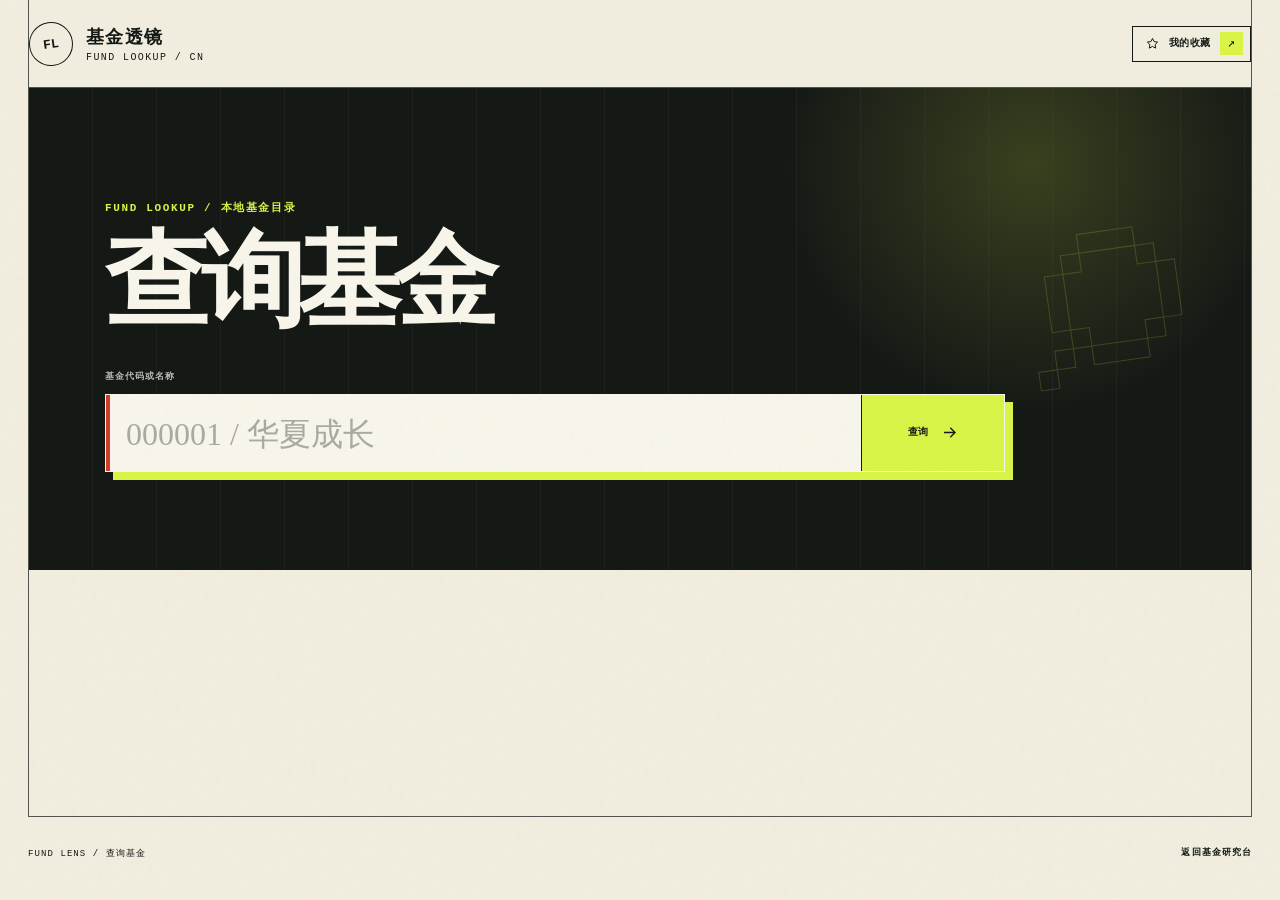
<file: static/search.html>
<!doctype html>
<html lang="zh-CN">
  <head>
    <meta charset="utf-8" />
    <meta
      name="viewport"
      content="width=device-width, initial-scale=1, viewport-fit=cover"
    />
    <meta name="description" content="通过基金代码、名称或拼音查询基金。" />
    <meta name="theme-color" content="#151916" />
    <meta name="application-name" content="基金透镜" />
    <meta name="mobile-web-app-capable" content="yes" />
    <meta name="apple-mobile-web-app-capable" content="yes" />
    <meta name="apple-mobile-web-app-title" content="查询基金" />
    <meta name="apple-mobile-web-app-status-bar-style" content="black" />
    <title>查询基金｜基金透镜</title>
    <link rel="manifest" href="/static/search.webmanifest?v=20260803.1" />
    <link rel="icon" type="image/svg+xml" href="/static/icons/favicon.svg?v=1" />
    <link rel="icon" type="image/png" sizes="32x32" href="/static/icons/favicon-32.png?v=1" />
    <link rel="apple-touch-icon" sizes="180x180" href="/static/icons/apple-touch-icon.png?v=1" />
    <link rel="stylesheet" href="/static/styles.css?v=20260803.22" />
    <link rel="stylesheet" href="/static/search-page.css?v=20260803.2" />
  </head>
  <body class="search-page-body">
    <div class="paper-noise" aria-hidden="true"></div>

    <header class="site-header search-page-header">
      <a class="brand" href="/" aria-label="返回基金透镜研究台">
        <span class="brand-mark">FL</span>
        <span>
          <strong>基金透镜</strong>
          <small>FUND LOOKUP / CN</small>
        </span>
      </a>
      <nav class="header-actions" aria-label="查询页面导航">
        <a class="header-tool-trigger search-page-nav" href="/watchlist">
          <svg viewBox="0 0 24 24" aria-hidden="true">
            <path d="M12 3.8l2.53 5.13 5.67.82-4.1 4 1 5.65L12 16.73 6.9 19.4l.98-5.65-4.1-4 5.68-.82L12 3.8z" />
          </svg>
          <span>我的收藏</span>
          <b aria-hidden="true">↗</b>
        </a>
      </nav>
    </header>

    <main class="search-page-main">
      <section class="search-page-hero" aria-labelledby="search-page-title">
        <p class="eyebrow">FUND LOOKUP / 本地基金目录</p>
        <h1 id="search-page-title">查询基金</h1>
        <form id="search-page-form" class="search-page-form" novalidate>
          <label for="search-page-input">基金代码或名称</label>
          <div class="search-page-input-row">
            <input
              id="search-page-input"
              name="query"
              type="search"
              autocomplete="off"
              maxlength="80"
              placeholder="000001 / 华夏成长"
              aria-autocomplete="list"
              aria-controls="search-page-result-list"
              aria-expanded="false"
            />
            <button type="submit">
              <span>查询</span>
              <svg viewBox="0 0 24 24" aria-hidden="true">
                <path d="M5 12h13M13 6l6 6-6 6" />
              </svg>
            </button>
          </div>
          <p id="search-page-feedback" aria-live="polite"></p>
        </form>
      </section>

      <section id="search-page-results" class="search-page-results" hidden>
        <header>
          <strong>MATCHED FUNDS</strong>
          <span id="search-page-count"></span>
        </header>
        <div
          id="search-page-result-list"
          role="listbox"
          aria-label="基金搜索结果"
        ></div>
      </section>

      <section id="search-page-history" class="search-page-history" hidden>
        <header>
          <div>
            <strong>查询历史</strong>
            <span id="search-page-history-count"></span>
          </div>
          <button id="search-page-history-clear" type="button">清空</button>
        </header>
        <div id="search-page-history-list" class="search-page-history-list"></div>
      </section>
    </main>

    <footer class="site-footer search-page-footer">
      <span>FUND LENS / 查询基金</span>
      <a href="/">返回基金研究台</a>
    </footer>

    <script src="/static/search-page.js?v=20260804.1" defer></script>
  </body>
</html>
</file>
<file: static/styles.css>
:root {
  --paper: #f1eddf;
  --paper-light: #f8f5ea;
  --ink: #151916;
  --muted: #6f746a;
  --line: rgba(21, 25, 22, 0.2);
  --line-strong: rgba(21, 25, 22, 0.72);
  --red: #d33b28;
  --green: #14745a;
  --acid: #d9f447;
  --shadow: 0 24px 60px rgba(35, 38, 28, 0.11);
  --display: "Songti SC", "STSong", "Noto Serif CJK SC", serif;
  --body: "Avenir Next", "PingFang SC", "Microsoft YaHei", sans-serif;
  --mono: "SFMono-Regular", "Roboto Mono", "Courier New", monospace;
}

* {
  box-sizing: border-box;
}

html {
  scroll-behavior: smooth;
}

body {
  margin: 0;
  min-width: 320px;
  color: var(--ink);
  background: var(--paper);
  font-family: var(--body);
  -webkit-font-smoothing: antialiased;
}

button,
input {
  font: inherit;
}

button {
  color: inherit;
}

.paper-noise {
  position: fixed;
  inset: 0;
  z-index: 20;
  pointer-events: none;
  opacity: 0.23;
  background-image: url("data:image/svg+xml,%3Csvg viewBox='0 0 180 180' xmlns='http://www.w3.org/2000/svg'%3E%3Cfilter id='n'%3E%3CfeTurbulence type='fractalNoise' baseFrequency='.9' numOctaves='3' stitchTiles='stitch'/%3E%3C/filter%3E%3Crect width='100%25' height='100%25' filter='url(%23n)' opacity='.12'/%3E%3C/svg%3E");
  mix-blend-mode: multiply;
}

.site-header,
.site-footer,
main {
  width: min(1440px, calc(100% - 56px));
  margin-inline: auto;
}

.site-header {
  position: sticky;
  z-index: 30;
  top: 0;
  min-height: 88px;
  display: flex;
  align-items: center;
  justify-content: space-between;
  border-bottom: 1px solid var(--line-strong);
  background: rgba(241, 237, 223, 0.94);
  backdrop-filter: blur(10px);
}

.brand {
  display: inline-flex;
  align-items: center;
  gap: 13px;
  color: inherit;
  text-decoration: none;
}

.brand-mark {
  width: 44px;
  height: 44px;
  display: grid;
  place-items: center;
  border: 1.5px solid var(--ink);
  border-radius: 50%;
  font-family: var(--mono);
  font-size: 13px;
  font-weight: 700;
  transform: rotate(-8deg);
}

.brand strong,
.brand small {
  display: block;
}

.brand strong {
  font-family: var(--display);
  font-size: 18px;
  letter-spacing: 0.08em;
}

.brand small,
.live-stamp {
  margin-top: 3px;
  font-family: var(--mono);
  font-size: 10px;
  letter-spacing: 0.14em;
}

.header-actions {
  display: flex;
  align-items: center;
  gap: 6px;
}

.live-stamp {
  display: flex;
  align-items: center;
  gap: 9px;
  margin-right: 12px;
}

.header-tool-trigger {
  display: inline-flex;
  align-items: center;
  gap: 9px;
  min-height: 36px;
  padding: 0 7px 0 12px;
  border: 1px solid var(--ink);
  background: transparent;
  cursor: pointer;
  font: 700 10px/1 var(--mono);
  letter-spacing: 0.06em;
  transition:
    background 160ms ease,
    color 160ms ease,
    transform 160ms ease;
}

.header-tool-trigger svg {
  width: 15px;
  fill: none;
  stroke: currentColor;
  stroke-width: 1.6;
}

.header-tool-trigger strong {
  display: grid;
  min-width: 23px;
  height: 23px;
  padding-inline: 4px;
  place-items: center;
  background: var(--acid);
  color: var(--ink);
  font-size: 9px;
}

.header-tool-trigger:hover,
.header-tool-trigger:focus-visible {
  background: var(--ink);
  color: var(--paper-light);
  outline: none;
  transform: translateY(-1px);
}

.landing-state {
  min-height: min(650px, calc(100dvh - 162px));
  display: grid;
  grid-template-columns: minmax(0, 1.45fr) minmax(360px, 0.55fr);
  align-items: stretch;
  border-bottom: 1px solid var(--line-strong);
  background:
    linear-gradient(125deg, rgba(217, 244, 71, 0.19), transparent 36%),
    repeating-linear-gradient(
      90deg,
      transparent 0 71px,
      rgba(21, 25, 22, 0.035) 71px 72px
    );
}

.landing-state > div {
  display: flex;
  flex-direction: column;
  justify-content: center;
  padding: 72px 5.5vw 82px;
  border-right: 1px solid var(--line-strong);
}

.landing-state h1 {
  max-width: 900px;
  margin: 0;
  font-family: var(--display);
  font-size: clamp(54px, 7vw, 104px);
  font-weight: 600;
  letter-spacing: -0.07em;
  line-height: 0.98;
}

.landing-state > div > p:last-child {
  max-width: 680px;
  margin: 30px 0 0;
  color: var(--muted);
  font-size: 14px;
  line-height: 1.9;
}

.landing-state ol {
  display: grid;
  grid-template-rows: repeat(3, 1fr);
  margin: 0;
  padding: 0;
  list-style: none;
}

.landing-state li {
  display: grid;
  grid-template-columns: 38px 1fr;
  align-content: center;
  gap: 5px 15px;
  padding: 28px 32px;
  border-bottom: 1px solid var(--line-strong);
}

.landing-state li:last-child {
  border-bottom: 0;
}

.landing-state li span {
  grid-row: 1 / 3;
  padding-top: 5px;
  color: var(--red);
  font: 700 9px/1 var(--mono);
}

.landing-state li strong {
  font-family: var(--display);
  font-size: clamp(22px, 2.4vw, 32px);
  font-weight: 600;
}

.landing-state li small {
  color: var(--muted);
  font: 9px/1.5 var(--mono);
  letter-spacing: 0.06em;
}

.pulse-dot {
  width: 8px;
  height: 8px;
  border-radius: 50%;
  background: var(--green);
  box-shadow: 0 0 0 0 rgba(20, 116, 90, 0.45);
  animation: pulse 2s infinite;
}

.hero {
  position: relative;
  display: grid;
  grid-template-columns: minmax(0, 1fr) minmax(0, 1fr);
  align-items: start;
  gap: 28px;
  padding: 32px 4vw 30px 5.5vw;
  overflow: hidden;
  border-bottom: 1px solid var(--line-strong);
}

.eyebrow,
.section-label {
  margin: 0 0 18px;
  font-family: var(--mono);
  font-size: 11px;
  font-weight: 700;
  letter-spacing: 0.15em;
  text-transform: uppercase;
}

.hero h1 {
  max-width: 760px;
  margin: 0;
  font-family: var(--display);
  font-size: clamp(58px, 7.1vw, 114px);
  font-weight: 600;
  line-height: 0.98;
  letter-spacing: -0.07em;
}

.hero-description {
  max-width: 560px;
  margin: 30px 0 0 7px;
  color: var(--muted);
  font-size: 15px;
  line-height: 1.9;
}

.search-panel {
  position: relative;
  z-index: 2;
  padding: 26px 28px;
  background: var(--ink);
  color: var(--paper-light);
  box-shadow: var(--shadow);
}

.search-history {
  position: relative;
  z-index: 2;
  align-self: stretch;
  padding: 22px 24px;
  border: 1px solid var(--line-strong);
  background: var(--paper-light, #fff);
  display: flex;
  flex-direction: column;
  gap: 14px;
}

.search-history-head {
  display: flex;
  align-items: center;
  justify-content: space-between;
}

.search-history-head span {
  font-family: var(--mono);
  font-size: 11px;
  font-weight: 700;
  letter-spacing: 0.15em;
  text-transform: uppercase;
}

.search-history-head button {
  padding: 3px 8px;
  color: var(--muted);
  background: transparent;
  border: 1px solid var(--line);
  cursor: pointer;
  font-family: var(--mono);
  font-size: 11px;
  transition: 160ms ease;
}

.search-history-head button:hover {
  color: var(--ink);
  border-color: var(--line-strong);
}

.search-history-list {
  display: flex;
  flex-direction: column;
  gap: 6px;
  max-height: 220px;
  overflow-y: auto;
}

.search-history-item {
  display: flex;
  align-items: center;
  gap: 12px;
  width: 100%;
  padding: 9px 12px;
  text-align: left;
  background: transparent;
  border: 1px solid var(--line);
  cursor: pointer;
  transition: 160ms ease;
}

.search-history-item:hover {
  background: var(--ink);
  color: var(--paper-light);
  border-color: var(--ink);
}

.search-history-item .history-code {
  font-family: var(--mono);
  font-size: 13px;
  font-weight: 700;
  letter-spacing: 0.06em;
}

.search-history-item .history-name {
  flex: 1;
  min-width: 0;
  overflow: hidden;
  text-overflow: ellipsis;
  white-space: nowrap;
  font-size: 13px;
  color: inherit;
}

.search-history-item:hover .history-name {
  color: var(--paper-light);
}

.search-panel label {
  display: block;
  margin-bottom: 14px;
  font-family: var(--mono);
  font-size: 11px;
  letter-spacing: 0.14em;
}

.input-row {
  display: grid;
  grid-template-columns: 1fr auto;
  gap: 8px;
}

.input-row input {
  width: 100%;
  min-width: 0;
  padding: 18px 18px 16px;
  color: var(--ink);
  background: var(--paper-light);
  border: 2px solid transparent;
  border-radius: 0;
  outline: none;
  font-family: var(--mono);
  font-size: 22px;
  letter-spacing: 0.12em;
  transition: border-color 160ms ease;
}

.input-row input:focus {
  border-color: var(--acid);
}

.input-row button {
  display: inline-flex;
  align-items: center;
  gap: 14px;
  padding: 0 20px;
  background: var(--acid);
  border: 0;
  cursor: pointer;
  font-weight: 700;
  transition:
    background 160ms ease,
    transform 160ms ease;
}

.input-row button:hover {
  background: #e7fb78;
  transform: translateX(3px);
}

.input-row svg,
.refresh-button svg {
  width: 21px;
  fill: none;
  stroke: currentColor;
  stroke-width: 1.8;
}

.input-help {
  min-height: 20px;
  margin: 10px 0 0;
  color: #aaa99f;
  font-size: 12px;
}

.input-help.invalid {
  color: #ff8c7d;
}

.search-history-empty {
  display: flex;
  flex-direction: column;
  gap: 12px;
}

.search-history-empty .eyebrow {
  margin: 0;
  color: var(--muted);
}

.search-history-empty-lead {
  margin: 0;
  font-size: 13px;
  line-height: 1.7;
  color: var(--ink);
}

.search-history-empty ul {
  margin: 0;
  padding: 0;
  list-style: none;
  display: flex;
  flex-direction: column;
  gap: 8px;
}

.search-history-empty li {
  position: relative;
  padding-left: 16px;
  font-size: 12.5px;
  line-height: 1.6;
  color: var(--muted);
}

.search-history-empty li::before {
  content: "";
  position: absolute;
  left: 0;
  top: 8px;
  width: 6px;
  height: 6px;
  background: var(--acid, #151916);
  border: 1px solid var(--line-strong);
}

.search-history-empty li strong {
  color: var(--ink);
}

.search-history-empty-tip {
  margin: 0;
  padding-top: 12px;
  border-top: 1px solid var(--line);
  font-size: 11.5px;
  line-height: 1.6;
  color: var(--muted);
}

.loading-state,
.error-state {
  min-height: 360px;
  display: flex;
  align-items: center;
  justify-content: center;
  gap: 44px;
  border-bottom: 1px solid var(--line-strong);
}

[hidden] {
  display: none !important;
}

.loading-orbit {
  position: relative;
  width: 120px;
  height: 120px;
  display: grid;
  place-items: center;
  border: 1px solid var(--line);
  border-radius: 50%;
}

.loading-orbit span {
  position: absolute;
  inset: -1px;
  border: 2px solid transparent;
  border-top-color: var(--red);
  border-radius: 50%;
  animation: orbit 1.2s linear infinite;
}

.loading-orbit span:nth-child(2) {
  inset: 15px;
  border-top-color: var(--green);
  animation-direction: reverse;
  animation-duration: 0.85s;
}

.loading-orbit strong {
  font-family: var(--display);
  font-size: 19px;
}

.loading-state h2,
.error-state h2 {
  margin: 0 0 10px;
  font-family: var(--display);
  font-size: 36px;
}

.loading-state p:last-child,
.error-state p:last-child {
  color: var(--muted);
}

.error-code {
  width: 72px;
  height: 72px;
  display: grid;
  place-items: center;
  color: var(--paper-light);
  background: var(--red);
  border-radius: 50%;
  font-family: var(--display);
  font-size: 42px;
}

.results {
  padding-top: 80px;
  animation: reveal 550ms ease both;
}

.results:not([hidden]) {
  display: flex;
  flex-direction: column;
}

.fund-header {
  order: 1;
}

.nav-history-section {
  order: 2;
}

.compact-profile {
  order: 3;
}

.holdings-section {
  order: 4;
}

.warnings-panel {
  order: 5;
}

.data-footer {
  order: 6;
}

.fund-header {
  display: flex;
  align-items: flex-end;
  justify-content: space-between;
  gap: 30px;
  padding: 0 1.5vw 36px;
  border-bottom: 1px solid var(--line-strong);
}

.fund-header > div {
  flex: 1;
  min-width: 0;
}

.fund-header > .fund-refresh-control {
  flex: 0 0 auto;
  min-width: 154px;
  text-align: right;
}

.title-line {
  display: flex;
  align-items: center;
  flex-wrap: wrap;
  gap: 20px;
}

.title-line h2 {
  margin: 0;
  font-family: var(--display);
  font-size: clamp(42px, 5vw, 76px);
  line-height: 1.05;
  letter-spacing: -0.055em;
}

.code-badge {
  padding: 8px 11px;
  background: var(--acid);
  font-family: var(--mono);
  font-size: 15px;
  font-weight: 700;
  transform: rotate(-2deg);
  cursor: pointer;
  user-select: none;
  transition: filter 0.15s ease;
}

.code-badge:hover {
  filter: brightness(0.94);
}

.code-badge[data-copied="true"] {
  filter: brightness(1.05);
}

.fund-tags {
  display: flex;
  flex-wrap: wrap;
  gap: 8px;
  margin-top: 20px;
}

.fund-tags span {
  padding: 6px 10px;
  border: 1px solid var(--line);
  font-size: 11px;
}

.fund-benchmark-summary {
  display: grid;
  grid-template-columns: auto minmax(0, 1fr);
  align-items: start;
  gap: 12px;
  max-width: 920px;
  margin-top: 14px;
  padding-left: 10px;
  border-left: 3px solid var(--acid);
}

.fund-benchmark-summary span {
  padding-top: 3px;
  color: var(--muted);
  font-size: 9px;
  white-space: nowrap;
}

.fund-benchmark-summary strong {
  font-family: var(--display);
  font-size: 15px;
  font-weight: 500;
  line-height: 1.45;
  overflow-wrap: anywhere;
  white-space: normal;
}

.refresh-button {
  display: inline-flex;
  align-items: center;
  gap: 9px;
  padding: 10px 13px;
  background: transparent;
  border: 1px solid var(--line-strong);
  cursor: pointer;
}

.xueqiu-link {
  color: inherit;
  font: 700 9px/1 var(--mono);
  text-decoration: none;
}

.refresh-button.xueqiu-link:hover svg,
.refresh-button.xueqiu-link:focus-visible svg,
.stock-refresh-control .xueqiu-link:hover svg,
.stock-refresh-control .xueqiu-link:focus-visible svg {
  transform: translate(2px, -2px);
}

.xueqiu-link:focus-visible {
  outline: 2px solid var(--acid);
  outline-offset: 2px;
}

.refresh-button:disabled {
  cursor: wait;
  opacity: 0.45;
}

.refresh-button:hover svg {
  transform: rotate(80deg);
}

.refresh-button:disabled svg {
  animation: orbit 850ms linear infinite;
}

.refresh-button svg {
  transition: transform 220ms ease;
}

.favorite-button svg {
  fill: transparent;
  transition:
    fill 160ms ease,
    transform 220ms ease;
}

.favorite-button:hover svg {
  transform: scale(1.12) rotate(-6deg);
}

.favorite-button.is-favorite {
  border-color: var(--ink);
  background: var(--acid);
}

.favorite-button.is-favorite svg {
  fill: currentColor;
}

.fund-refresh-control small {
  display: block;
  max-width: 230px;
  margin-top: 8px;
  color: var(--muted);
  font: 400 8px/1.45 var(--mono);
}

.dashboard-grid {
  display: grid;
  grid-template-columns: 1.35fr 0.85fr 0.8fr;
  border-bottom: 1px solid var(--line-strong);
}

.panel {
  min-height: 390px;
  padding: 34px 2.4vw;
  border-right: 1px solid var(--line-strong);
}

.panel:last-child {
  border-right: 0;
}

.panel-heading {
  display: flex;
  justify-content: space-between;
  align-items: flex-start;
  gap: 20px;
  margin-bottom: 34px;
}

.panel-heading > div {
  display: flex;
  align-items: center;
  gap: 13px;
}

.panel-heading h3 {
  margin: 0;
  font-family: var(--display);
  font-size: 26px;
}

.panel-heading small {
  color: var(--muted);
  font-family: var(--mono);
  font-size: 10px;
}

.section-number {
  font-family: var(--mono);
  font-size: 10px;
  padding-bottom: 3px;
  border-bottom: 2px solid var(--red);
}

.stage-performance-panel {
  margin-top: 12px;
}

.stage-performance-mobile-help {
  display: none;
}

.stage-performance-list-heading,
.stage-performance-row,
.periodic-returns-list-heading,
.periodic-return-row {
  display: grid;
  align-items: center;
  gap: 14px;
}

.stage-performance-list-heading,
.stage-performance-row {
  grid-template-columns:
    minmax(82px, 0.9fr)
    repeat(3, minmax(100px, 0.85fr))
    repeat(2, minmax(110px, 0.8fr));
  min-width: 900px;
}

.periodic-returns-list-heading,
.periodic-return-row {
  grid-template-columns: minmax(90px, 1fr) repeat(3, minmax(100px, 0.8fr));
}

.stage-performance-scroll {
  overflow-x: auto;
  scrollbar-color: var(--line-strong) transparent;
  scrollbar-width: thin;
}

.stage-performance-list-heading,
.periodic-returns-list-heading {
  padding: 0 4px 10px;
  color: var(--muted);
  font-family: var(--mono);
  font-size: 10px;
  letter-spacing: 0.1em;
  text-transform: uppercase;
  border-bottom: 1px solid var(--line-strong);
}

.stage-performance-list-heading span:not(:first-child),
.stage-performance-row strong,
.periodic-returns-list-heading span:not(:first-child),
.periodic-return-row strong {
  text-align: right;
}

.stage-metric-heading {
  display: flex;
  align-items: center;
  justify-content: flex-end;
  gap: 6px;
  white-space: nowrap;
}

.stage-metric-heading .metric-help-trigger {
  width: 15px;
  height: 15px;
  font-size: 8px;
  letter-spacing: 0;
}

.stage-performance-list,
.periodic-returns-list {
  border-bottom: 1px solid var(--line);
}

.stage-performance-row,
.periodic-return-row {
  padding: 15px 4px;
  border-bottom: 1px solid var(--line);
  animation: reveal 420ms ease both;
}

.stage-performance-row:last-child,
.periodic-return-row:last-child {
  border-bottom: 0;
}

.stage-performance-row span,
.periodic-return-row span {
  font-family: var(--body);
  font-size: 14px;
}

.stage-performance-row strong,
.periodic-return-row strong {
  font-family: var(--mono);
  font-size: clamp(17px, 1.6vw, 23px);
  font-weight: 500;
  letter-spacing: -0.04em;
}

.stage-performance-row .benchmark-value,
.periodic-return-row .benchmark-value {
  font-size: clamp(14px, 1.25vw, 19px);
}

.stage-performance-row .relative-value,
.periodic-return-row .relative-value {
  font-size: clamp(13px, 1.15vw, 17px);
}

.stage-performance-row .risk-ratio-value {
  display: flex;
  align-items: center;
  justify-content: flex-end;
  gap: 6px;
  color: var(--ink);
  font-size: clamp(14px, 1.25vw, 19px);
  font-variant-numeric: tabular-nums;
  white-space: nowrap;
}

.stage-performance-row .risk-ratio-value.not-applicable {
  color: var(--muted);
}

.stage-performance-row .risk-ratio-value.is-good {
  color: var(--green);
}

.stage-performance-row .risk-ratio-badge {
  padding: 3px 5px 2px;
  border: 1px solid currentColor;
  background: rgba(20, 116, 90, 0.07);
  font: 700 8px/1 var(--mono);
  letter-spacing: 0.04em;
}

.stage-performance-row .risk-ratio-value.is-excellent {
  color: var(--ink);
}

.stage-performance-row .risk-ratio-value.is-excellent .risk-ratio-badge {
  border-color: var(--ink);
  background: var(--acid);
}

.chart-note {
  margin: 17px 0 0;
  color: var(--muted);
  font-size: 10px;
}

.nav-history-section {
  padding: 66px 2.4vw 48px;
  border-bottom: 1px solid var(--line-strong);
}

.nav-history-heading {
  display: flex;
  justify-content: space-between;
  align-items: flex-end;
  gap: 32px;
}

.nav-history-heading h2 {
  margin: 0;
  font-family: var(--display);
  font-size: clamp(38px, 4vw, 62px);
}

.nav-history-heading > div:first-child > p:last-child {
  margin: 10px 0 0;
  color: var(--muted);
  font-size: 12px;
}

.nav-chart-controls {
  display: grid;
  justify-items: end;
  gap: 9px;
}

.metric-switcher {
  display: flex;
  gap: 3px;
  padding: 3px;
  background: rgba(21, 25, 22, 0.07);
}

.metric-switcher button {
  position: relative;
  padding: 9px 12px;
  border: 0;
  background: transparent;
  color: var(--muted);
  font: 600 10px/1 var(--mono);
  cursor: pointer;
}

.metric-switcher button:hover,
.metric-switcher button:focus-visible {
  color: var(--ink);
}

.metric-switcher button.active {
  background: var(--paper-light);
  color: var(--ink);
  box-shadow: inset 0 -2px 0 var(--acid);
}

.range-switcher {
  display: flex;
  border: 1px solid var(--line-strong);
}

.range-switcher button {
  padding: 10px 13px;
  border: 0;
  border-right: 1px solid var(--line);
  background: transparent;
  color: var(--muted);
  font: 600 10px/1 var(--mono);
  cursor: pointer;
  transition:
    background 160ms ease,
    color 160ms ease;
}

.range-switcher button:last-child {
  border-right: 0;
}

.range-switcher button:hover,
.range-switcher button:focus-visible {
  color: var(--ink);
}

.range-switcher button.active {
  background: var(--ink);
  color: var(--paper);
}

.track-benchmark-control {
  display: flex;
  align-items: center;
  justify-content: flex-end;
  gap: 10px;
}

.track-benchmark-control label {
  display: flex;
  align-items: center;
  gap: 8px;
}

.track-benchmark-control label > span {
  color: var(--muted);
  font: 600 9px/1 var(--mono);
  letter-spacing: 0.04em;
}

.track-benchmark-control select {
  min-height: 34px;
  padding: 7px 30px 7px 10px;
  border: 1px solid var(--line-strong);
  border-radius: 0;
  outline: 0;
  background: var(--paper-light);
  color: var(--ink);
  font: 600 9px/1 var(--mono);
  cursor: pointer;
}

.track-benchmark-control select:focus {
  border-color: var(--ink);
  box-shadow: inset 0 -2px 0 var(--acid);
}

.track-benchmark-control select:disabled {
  cursor: wait;
  opacity: 0.62;
}

.track-benchmark-control small {
  max-width: 360px;
  color: var(--muted);
  font: 500 8px/1.45 var(--mono);
  text-align: right;
}

.nav-custom-range {
  position: relative;
  display: grid;
  grid-template-columns: minmax(205px, 1fr) minmax(150px, 0.72fr) auto minmax(150px, 0.72fr) auto;
  align-items: end;
  gap: 14px;
  margin-top: 26px;
  padding: 18px 20px;
  border: 1px solid var(--line-strong);
  background:
    linear-gradient(105deg, rgba(217, 244, 71, 0.14), transparent 34%),
    rgba(248, 245, 234, 0.55);
}

.custom-range-intro strong,
.custom-range-intro small {
  display: block;
}

.custom-range-intro strong {
  margin-top: 5px;
  font-family: var(--display);
  font-size: 20px;
}

.custom-range-intro small {
  margin-top: 7px;
  color: var(--muted);
  font-family: var(--mono);
  font-size: 8px;
}

.nav-custom-range label > span {
  display: block;
  margin-bottom: 7px;
  color: var(--muted);
  font-size: 9px;
}

.nav-custom-range input {
  width: 100%;
  min-height: 41px;
  padding: 8px 10px;
  border: 1px solid var(--line);
  border-radius: 0;
  outline: 0;
  background: rgba(248, 245, 234, 0.86);
  color: var(--ink);
  font: 500 10px/1 var(--mono);
}

.nav-custom-range input:focus {
  border-color: var(--ink);
  box-shadow: inset 0 -2px 0 var(--acid);
}

.nav-custom-range > i {
  align-self: center;
  margin-top: 18px;
  font-family: var(--mono);
  font-style: normal;
}

.nav-custom-range button {
  min-height: 41px;
  padding: 10px 18px;
  border: 1px solid var(--ink);
  background: var(--ink);
  color: var(--paper-light);
  font: 600 9px/1 var(--mono);
  letter-spacing: 0.06em;
  cursor: pointer;
}

.nav-custom-range button:hover,
.nav-custom-range button:focus-visible {
  background: var(--acid);
  color: var(--ink);
}

#custom-range-error {
  position: absolute;
  right: 20px;
  bottom: -24px;
  margin: 0;
  color: var(--red);
  font-size: 9px;
}

.nav-history-summary {
  display: grid;
  grid-template-columns: 0.75fr 0.75fr 0.75fr 1.75fr;
  margin-top: 38px;
  border-top: 1px solid var(--line);
  border-left: 1px solid var(--line);
}

.nav-history-summary > div {
  padding: 14px 16px;
  border-right: 1px solid var(--line);
  border-bottom: 1px solid var(--line);
}

.nav-history-summary span,
.nav-history-summary strong {
  display: block;
}

.nav-history-summary span {
  color: var(--muted);
  font-size: 9px;
}

.nav-history-summary strong {
  margin-top: 7px;
  font-family: var(--mono);
  font-size: 14px;
  font-weight: 500;
}

.nav-history-summary.drawdown-summary > div:first-child {
  background: rgba(20, 116, 90, 0.075);
}

.nav-history-summary.drawdown-summary > div:nth-child(2) {
  background: rgba(211, 59, 40, 0.07);
}

.nav-history-summary.drawdown-summary > div:first-child span::before,
.nav-history-summary.drawdown-summary > div:nth-child(2) span::before {
  display: inline-block;
  width: 13px;
  height: 4px;
  margin: 0 7px 2px 0;
  background: #57b79f;
  content: "";
}

.nav-history-summary.drawdown-summary > div:nth-child(2) span::before {
  background: #ee8b82;
}

.drawdown-value {
  color: var(--green);
}

.drawdown-comparison {
  display: grid;
  grid-template-columns: minmax(190px, 0.7fr) minmax(0, 2fr);
  margin-top: 38px;
  border: 1px solid var(--line-strong);
  background:
    linear-gradient(120deg, rgba(20, 116, 90, 0.055), transparent 38%),
    rgba(248, 245, 234, 0.48);
}

.drawdown-comparison[hidden] {
  display: none;
}

.drawdown-comparison > header {
  padding: 20px;
  border-right: 1px solid var(--line-strong);
}

.drawdown-comparison .section-label {
  margin-bottom: 10px;
  font-size: 8px;
  letter-spacing: 0.1em;
}

.drawdown-comparison h3 {
  margin: 0;
  font-family: var(--display);
  font-size: 24px;
}

.drawdown-comparison > header > span {
  display: block;
  margin-top: 8px;
  color: var(--muted);
  font: 500 9px/1.4 var(--mono);
}

.drawdown-comparison-grid {
  display: grid;
  grid-template-columns: minmax(150px, 1fr) repeat(2, minmax(150px, 1fr));
}

.drawdown-comparison-grid > span,
.drawdown-comparison-grid > strong {
  display: flex;
  align-items: center;
  min-height: 45px;
  padding: 10px 14px;
  border-right: 1px solid var(--line);
  border-bottom: 1px solid var(--line);
}

.drawdown-comparison-grid > :nth-child(3n) {
  border-right: 0;
}

.drawdown-comparison-grid > :nth-last-child(-n + 3) {
  border-bottom: 0;
}

.drawdown-comparison-grid > span {
  color: var(--muted);
  font-size: 9px;
}

.drawdown-comparison-grid > strong {
  font: 600 12px/1.35 var(--mono);
}

.drawdown-comparison-grid > strong:nth-child(3n + 2) {
  color: var(--green);
  background: rgba(20, 116, 90, 0.045);
}

.drawdown-comparison-grid > strong:nth-child(3n) {
  color: #315f91;
  background: rgba(49, 95, 145, 0.05);
}

.drawdown-metric-heading {
  color: var(--ink) !important;
  font-family: var(--mono);
  font-weight: 700;
  letter-spacing: 0.05em;
}

.nav-chart-shell {
  position: relative;
  min-height: 390px;
  margin-top: 18px;
  background:
    linear-gradient(rgba(21, 25, 22, 0.025) 1px, transparent 1px),
    linear-gradient(90deg, rgba(21, 25, 22, 0.025) 1px, transparent 1px);
  background-size: 28px 28px;
}

.nav-chart-legend {
  position: absolute;
  z-index: 2;
  top: 8px;
  right: 16px;
  display: flex;
  gap: 14px;
  padding: 6px 8px;
  background: rgba(248, 245, 234, 0.82);
  backdrop-filter: blur(6px);
  color: var(--muted);
  font: 600 8px/1 var(--mono);
  pointer-events: none;
}

.nav-chart-legend span::before {
  display: inline-block;
  width: 18px;
  height: 2px;
  margin: 0 6px 2px 0;
  background: var(--red);
  content: "";
}

.nav-chart-legend .benchmark-series::before {
  background: #315f91;
}

#nav-history-chart {
  display: block;
  width: 100%;
  height: 390px;
  overflow: visible;
  touch-action: pan-y;
}

.nav-grid line {
  stroke: rgba(21, 25, 22, 0.16);
  stroke-width: 1;
  vector-effect: non-scaling-stroke;
}

.nav-grid text {
  fill: var(--muted);
  font-family: var(--mono);
  font-size: 9px;
}

.nav-grid line.zero-line {
  stroke: rgba(21, 25, 22, 0.42);
  stroke-width: 1.25;
}

.nav-grid text.zero-label {
  fill: var(--ink);
  font-weight: 700;
}

.nav-area {
  fill: url("#nav-area-gradient");
}

.nav-line {
  fill: none;
  stroke: var(--red);
  stroke-width: 2.2;
  stroke-linecap: round;
  stroke-linejoin: round;
  vector-effect: non-scaling-stroke;
  animation: reveal-line 780ms ease both;
}

.benchmark-line {
  fill: none;
  stroke: #315f91;
  stroke-width: 2;
  stroke-dasharray: 7 4;
  stroke-linecap: round;
  stroke-linejoin: round;
  vector-effect: non-scaling-stroke;
  animation: reveal-line 780ms 90ms ease both;
}

#nav-history-chart.drawdown-view .nav-area {
  opacity: 0.22;
}

#nav-history-chart.drawdown-view .nav-line {
  stroke: #9aada7;
  stroke-width: 1.8;
  opacity: 0.72;
}

.drawdown-decline-band {
  fill: rgba(20, 116, 90, 0.08);
}

.drawdown-recovery-band {
  fill: rgba(211, 59, 40, 0.09);
}

.drawdown-decline-line,
.drawdown-recovery-line {
  fill: none;
  stroke-linecap: round;
  stroke-linejoin: round;
  stroke-width: 3.5;
  vector-effect: non-scaling-stroke;
}

.drawdown-decline-line {
  stroke: #2aa686;
}

.drawdown-recovery-line {
  stroke: #e34b40;
}

.drawdown-recovery-line.pending {
  stroke-dasharray: 7 5;
}

.benchmark-drawdown-decline-line,
.benchmark-drawdown-recovery-line {
  fill: none;
  stroke-linecap: round;
  stroke-linejoin: round;
  stroke-width: 3.2;
  vector-effect: non-scaling-stroke;
}

.benchmark-drawdown-decline-line {
  stroke: #315f91;
}

.benchmark-drawdown-recovery-line {
  stroke: #7294b9;
}

.drawdown-marker line {
  stroke: currentColor;
  stroke-dasharray: 3 3;
  stroke-width: 1;
  vector-effect: non-scaling-stroke;
}

.drawdown-marker circle {
  fill: var(--paper-light);
  stroke: currentColor;
  stroke-width: 3;
  vector-effect: non-scaling-stroke;
}

.drawdown-marker.maximum {
  color: #16876d;
}

.drawdown-marker.repair {
  color: #df4338;
}

.drawdown-marker.repair.pending {
  color: #b75b34;
}

.drawdown-label-layer {
  position: absolute;
  z-index: 3;
  inset: 0;
  overflow: hidden;
  pointer-events: none;
}

.drawdown-label-layer[hidden] {
  display: none;
}

.drawdown-chart-label {
  position: absolute;
  max-width: calc(100% - 16px);
  padding: 6px 9px 5px;
  border: 1px solid rgba(248, 245, 234, 0.72);
  border-radius: 3px;
  box-shadow: 0 2px 8px rgba(21, 25, 22, 0.12);
  color: var(--paper-light);
  font: 700 11px/1.3 var(--mono);
  letter-spacing: 0.01em;
  white-space: nowrap;
}

.drawdown-chart-label.maximum {
  background: #16876d;
}

.drawdown-chart-label.repair {
  background: #df4338;
}

.drawdown-chart-label.repair.pending {
  background: #b75b34;
}

.nav-crosshair line {
  stroke: var(--ink);
  stroke-width: 1;
  stroke-dasharray: 4 4;
  vector-effect: non-scaling-stroke;
}

.nav-crosshair circle {
  fill: var(--acid);
  stroke: var(--ink);
  stroke-width: 2;
  vector-effect: non-scaling-stroke;
}

.nav-crosshair circle.benchmark-crosshair-point {
  fill: var(--paper-light);
  stroke: #315f91;
}

.nav-dividends line {
  stroke: #d88727;
  stroke-width: 1;
  stroke-dasharray: 3 4;
  opacity: 0.72;
  vector-effect: non-scaling-stroke;
}

.nav-dividends circle {
  fill: var(--paper);
  stroke: #d88727;
  stroke-width: 2;
  vector-effect: non-scaling-stroke;
}

.nav-chart-tooltip {
  position: absolute;
  z-index: 3;
  min-width: 132px;
  padding: 9px 11px;
  background: var(--ink);
  color: var(--paper-light);
  pointer-events: none;
  transform: translate(12px, calc(-100% - 12px));
  box-shadow: var(--shadow);
}

.nav-chart-tooltip.align-right {
  transform: translate(calc(-100% - 12px), calc(-100% - 12px));
}

.nav-chart-tooltip span,
.nav-chart-tooltip strong {
  display: block;
  font-family: var(--mono);
}

.nav-chart-tooltip span {
  margin-bottom: 4px;
  color: rgba(248, 245, 234, 0.65);
  font-size: 9px;
}

.nav-chart-tooltip strong {
  font-size: 11px;
  font-weight: 600;
}

.no-nav-history {
  position: absolute;
  inset: 0;
  display: grid;
  place-items: center;
  color: var(--muted);
  font-size: 12px;
}

.dividend-history-panel {
  min-height: 300px;
  margin-top: 0;
  border: 1px solid var(--line-strong);
  background:
    linear-gradient(120deg, rgba(217, 244, 71, 0.08), transparent 32%),
    rgba(248, 245, 234, 0.32);
}

.dividend-history-panel[hidden] {
  display: none;
}

.dividend-history-toolbar {
  display: flex;
  align-items: center;
  justify-content: space-between;
  gap: 14px;
  min-height: 48px;
  padding: 9px 16px;
  border-bottom: 1px solid var(--line-strong);
  font-family: var(--mono);
}

.dividend-history-toolbar > span {
  color: var(--muted);
  font-size: 8px;
  letter-spacing: 0.08em;
}

.dividend-history-toolbar strong {
  padding: 5px 9px;
  border: 1px solid var(--ink);
  background: var(--acid);
  font-size: 9px;
  letter-spacing: 0.06em;
}

.dividend-list-heading,
.dividend-history-row {
  display: grid;
  grid-template-columns: minmax(145px, 0.6fr) minmax(150px, 0.7fr) minmax(260px, 1.7fr);
  align-items: center;
}

.dividend-list-heading {
  min-height: 42px;
  border-bottom: 1px solid var(--ink);
  color: var(--muted);
  font-family: var(--mono);
  font-size: 8px;
  letter-spacing: 0.08em;
}

.dividend-list-heading span,
.dividend-history-row > * {
  min-width: 0;
  padding: 11px 16px;
  border-right: 1px solid var(--line);
}

.dividend-list-heading span:last-child,
.dividend-history-row > *:last-child {
  border-right: 0;
}

.dividend-history-list {
  max-height: 430px;
  overflow-y: auto;
}

.dividend-history-row {
  min-height: 56px;
  border-bottom: 1px solid var(--line);
  animation: reveal 320ms ease both;
  animation-delay: var(--dividend-delay);
}

.dividend-history-row:last-child {
  border-bottom: 0;
}

.dividend-history-row time,
.dividend-history-row strong {
  font-family: var(--mono);
}

.dividend-history-row time {
  font-size: 11px;
}

.dividend-history-row strong {
  color: var(--red);
  font-size: 15px;
  font-weight: 500;
}

.dividend-history-row > span {
  overflow: hidden;
  color: var(--muted);
  font-size: 10px;
  text-overflow: ellipsis;
  white-space: nowrap;
}

.no-dividend-history {
  min-height: 255px;
  display: grid;
  place-items: center;
  color: var(--muted);
  font-size: 11px;
}

.no-dividend-history[hidden] {
  display: none;
}

.nav-chart-note {
  margin: 12px 0 0;
  color: var(--muted);
  font-size: 10px;
}

.holding-simulator {
  margin-top: 38px;
  border: 1px solid var(--line-strong);
  background:
    linear-gradient(115deg, rgba(217, 244, 71, 0.1), transparent 38%),
    rgba(248, 245, 234, 0.38);
}

.simulator-summary {
  display: flex;
  align-items: center;
  justify-content: space-between;
  gap: 24px;
  min-height: 78px;
  padding: 17px 20px;
  cursor: pointer;
  list-style: none;
  transition: background 160ms ease;
}

.simulator-summary::-webkit-details-marker {
  display: none;
}

.simulator-summary:hover,
.simulator-summary:focus-visible {
  background: rgba(217, 244, 71, 0.14);
}

.simulator-summary > span:first-child small,
.simulator-summary > span:first-child strong {
  display: block;
}

.simulator-summary > span:first-child small {
  margin-bottom: 7px;
  color: var(--muted);
  font-family: var(--mono);
  font-size: 9px;
  font-weight: 700;
  letter-spacing: 0.12em;
}

.simulator-summary > span:first-child strong {
  font-family: var(--display);
  font-size: 26px;
}

.simulator-summary-action {
  display: flex;
  align-items: center;
  gap: 14px;
  color: var(--muted);
  font-family: var(--mono);
  font-size: 9px;
}

.simulator-summary-action i {
  position: relative;
  width: 28px;
  height: 28px;
  border: 1px solid var(--ink);
}

.simulator-summary-action i::before,
.simulator-summary-action i::after {
  position: absolute;
  top: 50%;
  left: 50%;
  width: 10px;
  height: 1px;
  background: var(--ink);
  content: "";
  transform: translate(-50%, -50%);
}

.simulator-summary-action i::after {
  transform: translate(-50%, -50%) rotate(90deg);
  transition: transform 180ms ease;
}

.holding-simulator[open] .simulator-summary {
  border-bottom: 1px solid var(--line);
}

.holding-simulator[open] .simulator-summary-action i::after {
  transform: translate(-50%, -50%);
}

.simulator-body {
  display: grid;
  grid-template-columns:
    minmax(220px, 0.8fr)
    minmax(300px, 1fr)
    minmax(420px, 1.45fr);
  animation: reveal 240ms ease both;
}

.simulator-intro,
.simulator-form,
.simulation-results {
  padding: 24px;
}

.simulator-intro,
.simulator-form {
  border-right: 1px solid var(--line);
}

.simulator-intro p {
  max-width: 330px;
  margin: 14px 0 0;
  color: var(--muted);
  font-size: 10px;
  line-height: 1.7;
}

.simulator-mode-switcher {
  display: inline-flex;
  border: 1px solid var(--line-strong);
}

.simulator-mode-switcher button {
  min-height: 34px;
  padding: 8px 11px;
  border: 0;
  border-right: 1px solid var(--line);
  background: transparent;
  color: var(--muted);
  font: 600 9px/1 var(--mono);
  cursor: pointer;
}

.simulator-mode-switcher button:last-child {
  border-right: 0;
}

.simulator-mode-switcher button.active {
  background: var(--acid);
  color: var(--ink);
}

.simulator-form {
  display: grid;
  grid-template-columns: 1fr 1fr;
  align-content: start;
  gap: 18px 12px;
}

.simulator-form label {
  min-width: 0;
}

.simulator-form label > span {
  display: block;
  margin-bottom: 7px;
  color: var(--muted);
  font-size: 9px;
}

.simulator-form input,
.simulator-form select {
  width: 100%;
  min-height: 41px;
  padding: 9px 10px;
  border: 1px solid var(--line);
  border-radius: 0;
  outline: 0;
  background: rgba(248, 245, 234, 0.72);
  color: var(--ink);
  font-family: var(--mono);
  font-size: 11px;
}

.simulator-form input:focus,
.simulator-form select:focus {
  border-color: var(--ink);
  box-shadow: inset 0 -2px 0 var(--acid);
}

#investment-frequency-field {
  grid-column: 1 / -1;
}

.amount-input {
  position: relative;
}

.amount-input b {
  position: absolute;
  top: 50%;
  left: 11px;
  z-index: 1;
  font-family: var(--mono);
  font-size: 11px;
  font-weight: 500;
  transform: translateY(-50%);
}

.amount-input input {
  padding-left: 27px;
}

.simulator-form button {
  grid-column: 1 / -1;
  min-height: 42px;
  border: 1px solid var(--ink);
  background: var(--ink);
  color: var(--paper-light);
  font: 600 10px/1 var(--mono);
  letter-spacing: 0.06em;
  cursor: pointer;
  transition:
    background 160ms ease,
    color 160ms ease;
}

.simulator-form button:hover,
.simulator-form button:focus-visible {
  background: var(--acid);
  color: var(--ink);
}

.simulation-results {
  display: grid;
  grid-template-columns: repeat(3, 1fr);
  align-items: stretch;
  padding: 0;
}

.simulation-results > div {
  min-width: 0;
  padding: 27px 18px;
  border-right: 1px solid var(--line);
}

.simulation-results > div:last-child {
  border-right: 0;
}

.simulation-results > div:nth-child(3n) {
  border-right: 0;
}

.simulation-results > div:nth-child(-n + 3) {
  border-bottom: 1px solid var(--line);
}

.simulation-results span,
.simulation-results strong {
  display: block;
}

.simulation-results span {
  color: var(--muted);
  font-size: 9px;
}

.simulation-results strong {
  margin-top: 12px;
  overflow: hidden;
  font-family: var(--mono);
  font-size: clamp(14px, 1.3vw, 20px);
  font-weight: 500;
  line-height: 1.35;
  text-overflow: ellipsis;
}

.simulation-results > div:last-child strong {
  font-size: 11px;
  white-space: normal;
}

.simulator-note {
  grid-column: 1 / -1;
  margin: 0;
  padding: 10px 14px;
  border-top: 1px solid var(--line);
  color: var(--muted);
  font-size: 9px;
}

.nav-values {
  display: grid;
  gap: 28px;
}

.nav-values > div {
  padding-bottom: 20px;
  border-bottom: 1px solid var(--line);
}

.nav-values span,
.nav-values small {
  display: block;
  color: var(--muted);
  font-size: 11px;
}

.nav-values strong {
  display: block;
  margin: 8px 0 3px;
  font-family: var(--mono);
  font-size: clamp(38px, 4vw, 58px);
  font-weight: 500;
  letter-spacing: -0.06em;
}

.daily-change {
  display: flex;
  justify-content: space-between;
  align-items: center;
  margin-top: 21px;
}

.daily-change span {
  font-size: 12px;
}

.daily-change strong {
  padding: 6px 9px;
  font-family: var(--mono);
  font-size: 13px;
}

.positive-text {
  color: var(--red);
}

.negative-text {
  color: var(--green);
}

.facts-list {
  margin: 0;
}

.facts-list div {
  padding: 16px 0;
  border-bottom: 1px solid var(--line);
}

.facts-list dt {
  color: var(--muted);
  font-size: 10px;
}

.facts-list dd {
  margin: 6px 0 0;
  font-family: var(--display);
  font-size: 17px;
  line-height: 1.45;
}

.fund-profile-section {
  border-bottom: 1px solid var(--line-strong);
}

.compact-profile {
  background:
    linear-gradient(100deg, rgba(217, 244, 71, 0.09), transparent 28%),
    rgba(248, 245, 234, 0.18);
}

.compact-profile-summary {
  display: flex;
  align-items: center;
  justify-content: space-between;
  gap: 28px;
  min-height: 98px;
  padding: 20px 3vw;
  cursor: pointer;
  list-style: none;
}

.compact-profile-summary::-webkit-details-marker {
  display: none;
}

.compact-profile-summary:hover,
.compact-profile-summary:focus-visible {
  background: rgba(217, 244, 71, 0.1);
}

.compact-profile-summary .eyebrow {
  margin-bottom: 5px;
  font-size: 9px;
}

.compact-profile-summary h2 {
  margin: 0;
  font-family: var(--display);
  font-size: clamp(24px, 2.5vw, 36px);
}

.compact-profile-summary-metrics {
  display: flex;
  align-items: center;
  justify-content: flex-end;
  gap: 0;
}

.compact-profile-summary-metrics > span {
  min-width: 118px;
  padding: 4px 18px;
  border-left: 1px solid var(--line);
  color: var(--muted);
  font-size: 8px;
}

.compact-profile-summary-metrics strong {
  display: block;
  max-width: 180px;
  margin-top: 6px;
  overflow: hidden;
  color: var(--ink);
  font-family: var(--mono);
  font-size: 10px;
  font-weight: 600;
  text-overflow: ellipsis;
  white-space: nowrap;
}

.compact-profile-summary-metrics > i {
  position: relative;
  width: 30px;
  height: 30px;
  margin-left: 18px;
  border: 1px solid var(--ink);
}

.compact-profile-summary-metrics > i::before,
.compact-profile-summary-metrics > i::after {
  position: absolute;
  top: 50%;
  left: 50%;
  width: 10px;
  height: 1px;
  background: var(--ink);
  content: "";
  transform: translate(-50%, -50%);
}

.compact-profile-summary-metrics > i::after {
  transform: translate(-50%, -50%) rotate(90deg);
  transition: transform 180ms ease;
}

.compact-profile[open] .compact-profile-summary {
  border-bottom: 1px solid var(--line-strong);
}

.compact-profile[open] .compact-profile-summary-metrics > i::after {
  transform: translate(-50%, -50%);
}

.fund-profile-heading {
  display: flex;
  align-items: flex-end;
  justify-content: space-between;
  gap: 32px;
  padding: 38px 3vw 24px;
}

.fund-profile-heading h2 {
  margin: 3px 0 0;
  font-family: var(--display);
  font-size: clamp(30px, 3.5vw, 48px);
  letter-spacing: -0.035em;
}

.fund-profile-heading > p {
  max-width: 360px;
  margin: 0;
  color: var(--muted);
  font-size: 10px;
  line-height: 1.65;
  text-align: right;
}

.periodic-returns-panel {
  margin-top: 12px;
}

.periodic-returns-toolbar {
  display: flex;
  justify-content: space-between;
  align-items: center;
  gap: 20px;
  flex-wrap: wrap;
  margin-bottom: 16px;
}

.periodic-returns-toolbar small {
  color: var(--muted);
  font-family: var(--mono);
  font-size: 10px;
}

.periodic-returns-switcher {
  display: flex;
  gap: 3px;
  padding: 3px;
  background: rgba(21, 25, 22, 0.07);
}

.periodic-returns-switcher button {
  padding: 9px 14px;
  border: 0;
  background: transparent;
  color: var(--muted);
  font: 600 10px/1 var(--mono);
  cursor: pointer;
}

.periodic-returns-switcher button:hover,
.periodic-returns-switcher button:focus-visible {
  color: var(--ink);
}

.periodic-returns-switcher button.active {
  background: var(--paper-light);
  color: var(--ink);
  box-shadow: inset 0 -2px 0 var(--acid);
}

.periodic-returns-empty {
  padding: 26px 0;
  color: var(--muted);
  font-size: 12px;
  text-align: center;
  border-top: 1px solid var(--line);
}

.bull-bear-panel {
  position: relative;
  margin-top: 12px;
}

.bull-bear-legend {
  display: flex;
  gap: 16px;
  margin-bottom: 8px;
  color: var(--muted);
  font: 600 10px/1 var(--mono);
}

.bull-bear-legend span::before {
  display: inline-block;
  width: 18px;
  height: 2px;
  margin: 0 6px 2px 0;
  background: var(--red);
  content: "";
}

.bull-bear-legend .benchmark-series::before {
  background: #315f91;
}

.bull-bear-info-toggle {
  display: inline-grid;
  place-items: center;
  width: 18px;
  height: 18px;
  padding: 0;
  border: 1px solid var(--line-strong);
  border-radius: 50%;
  background: transparent;
  color: var(--muted);
  font: 700 11px/1 var(--display);
  font-style: italic;
  cursor: pointer;
  transition: 160ms ease;
}

.bull-bear-info-toggle:hover,
.bull-bear-info-toggle.active {
  background: var(--ink);
  border-color: var(--ink);
  color: var(--paper-light);
}

.bull-bear-info-list {
  display: grid;
  grid-template-columns: repeat(auto-fill, minmax(260px, 1fr));
  gap: 12px;
}

.bull-bear-info-item {
  padding: 12px 14px;
  border-left: 3px solid var(--line);
  background: rgba(21, 25, 22, 0.03);
}

.bull-bear-info-item.bull {
  border-left-color: var(--red);
}

.bull-bear-info-item.bear {
  border-left-color: #315f91;
}

.bull-bear-info-item:not(.covered) {
  opacity: 0.62;
}

.bull-bear-info-item-head {
  display: flex;
  align-items: center;
  gap: 8px;
  margin-bottom: 6px;
}

.bull-bear-info-item-head strong {
  font-family: var(--display);
  font-size: 15px;
}

.bull-bear-info-tag {
  padding: 1px 6px;
  font: 700 9px/1.4 var(--mono);
  color: var(--paper-light);
}

.bull-bear-info-tag.bull {
  background: var(--red);
}

.bull-bear-info-tag.bear {
  background: #315f91;
}

.bull-bear-info-period {
  margin: 0 0 6px;
  color: var(--ink);
  font-family: var(--mono);
  font-size: 11px;
}

.bull-bear-info-driver {
  margin: 0;
  color: var(--muted);
  font-size: 12px;
  line-height: 1.6;
}

.bull-bear-info-perf {
  margin: 8px 0 0;
  padding-top: 8px;
  border-top: 1px dashed var(--line);
  font-family: var(--mono);
  font-size: 11px;
  font-weight: 700;
}

.bull-bear-info-perf.muted {
  color: var(--muted);
  font-weight: 400;
}

.bull-bear-chart-scroll {
  width: 100%;
  overflow-x: auto;
  overflow-y: hidden;
  -webkit-overflow-scrolling: touch;
}

#bull-bear-chart {
  display: block;
  width: 100%;
  height: 360px;
  overflow: visible;
}

.bull-bear-band.bull {
  fill: rgba(211, 59, 40, 0.06);
}

.bull-bear-band.bear {
  fill: rgba(21, 25, 22, 0.05);
}

.bull-bear-zero {
  stroke: rgba(21, 25, 22, 0.32);
  stroke-width: 1;
  stroke-dasharray: 3 3;
  vector-effect: non-scaling-stroke;
}

.bull-bear-line {
  fill: none;
  stroke-width: 2;
  stroke-linecap: round;
  stroke-linejoin: round;
  vector-effect: non-scaling-stroke;
}

.bull-bear-line.fund {
  stroke: var(--red);
}

.bull-bear-line.benchmark {
  stroke: #315f91;
}

.bull-bear-name {
  fill: var(--ink);
  font-family: var(--mono);
  font-size: 10px;
  font-weight: 700;
}

.bull-bear-type {
  font-family: var(--mono);
  font-size: 9px;
}

.bull-bear-type.bull {
  fill: var(--red);
}

.bull-bear-type.bear {
  fill: var(--muted);
}

.bull-bear-value {
  font-family: var(--mono);
  font-size: 9px;
  font-weight: 700;
}

.bull-bear-value.fund {
  fill: var(--red);
}

.bull-bear-value.benchmark {
  fill: #315f91;
}

.bull-bear-empty {
  padding: 40px 0;
  color: var(--muted);
  font-size: 12px;
  text-align: center;
  border-top: 1px solid var(--line);
}

.bull-bear-caption {
  margin: 12px 0 0;
  color: var(--muted);
  font-family: var(--mono);
  font-size: 10px;
}

.fund-profile-grid {
  display: grid;
  grid-template-columns: 1fr 1fr;
  border-top: 1px solid var(--line-strong);
}

.holder-block {
  margin-top: 26px;
  padding-top: 22px;
  border-top: 1px solid var(--line);
}

.profile-research-grid {
  border-top: 1px solid var(--line-strong);
}

.profile-research-grid .profile-card {
  border-bottom: 0;
}

/* ---- 半年度净资产规模趋势柱状图 ---- */
.scale-trend-block {
  margin-top: 0;
}

.scale-trend-legend {
  display: inline-flex;
  gap: 14px;
  font-size: 9px;
  color: var(--muted);
}

.scale-trend-legend span {
  display: inline-flex;
  align-items: center;
  gap: 5px;
}

.scale-trend-legend i {
  width: 10px;
  height: 10px;
  border: 1px solid var(--ink);
}

.scale-legend-inst i {
  background: var(--ink);
}

.scale-legend-indiv i {
  background:
    repeating-linear-gradient(
      90deg,
      rgba(21, 25, 22, 0.08) 0 1px,
      transparent 1px 5px
    ),
    var(--acid);
}

.scale-trend-chart {
  min-width: min-content;
}

.scale-trend-scroll {
  margin-top: 16px;
  overflow-x: auto;
  overflow-y: hidden;
  scrollbar-width: thin;
}

.scale-trend-svg {
  display: block;
  height: auto;
  overflow: visible;
}

.scale-bar-institution {
  fill: var(--ink);
}

.scale-bar-individual {
  fill: var(--acid);
  stroke: var(--ink);
  stroke-width: 0.6;
}

.scale-bar-plain {
  fill: var(--muted);
}

.scale-bar-date {
  fill: var(--muted);
  font-family: var(--mono);
  font-size: 10px;
  letter-spacing: 0.02em;
}

.profile-people-grid {
  display: grid;
  grid-template-columns: minmax(0, 1.35fr) minmax(330px, 0.65fr);
  border-top: 1px solid var(--line-strong);
}

.fund-manager-list {
  display: grid;
  grid-template-columns: repeat(auto-fit, minmax(270px, 1fr));
  gap: 12px;
  margin-top: 24px;
}

.fund-manager-person {
  min-width: 0;
  border: 1px solid var(--line-strong);
  background: rgba(248, 245, 234, 0.55);
}

.fund-manager-person-heading {
  display: flex;
  align-items: center;
  gap: 13px;
  padding: 15px;
  border-bottom: 1px solid var(--line);
}

.fund-manager-monogram {
  display: grid;
  flex: 0 0 42px;
  place-items: center;
  width: 42px;
  height: 42px;
  border: 1px solid var(--ink);
  background: var(--acid);
  font-family: var(--display);
  font-size: 15px;
  font-weight: 700;
}

.fund-manager-person-heading > div {
  min-width: 0;
}

.fund-manager-person-heading a,
.fund-manager-person-heading strong {
  display: block;
  width: fit-content;
  color: var(--ink);
  font-family: var(--display);
  font-size: 19px;
  font-weight: 700;
  text-decoration: none;
}

.fund-manager-person-heading a {
  border-bottom: 1px solid transparent;
}

.fund-manager-person-heading a:hover,
.fund-manager-person-heading a:focus-visible {
  border-color: var(--ink);
}

.fund-manager-person-heading small {
  display: block;
  margin-top: 4px;
  overflow: hidden;
  color: var(--muted);
  font-family: var(--mono);
  font-size: 8px;
  text-overflow: ellipsis;
  white-space: nowrap;
}

.fund-manager-metrics {
  display: grid;
  grid-template-columns: 1fr 1fr;
  margin: 0;
}

.fund-manager-metrics div {
  min-width: 0;
  padding: 13px 15px;
  border-right: 1px solid var(--line);
  border-bottom: 1px solid var(--line);
}

.fund-manager-metrics div:nth-child(even) {
  border-right: 0;
}

.fund-manager-metrics div:nth-last-child(-n + 2) {
  border-bottom: 0;
}

.fund-manager-metrics dt {
  color: var(--muted);
  font-size: 8px;
}

.fund-manager-metrics dd {
  margin: 6px 0 0;
  overflow: hidden;
  font-family: var(--mono);
  font-size: 12px;
  font-weight: 700;
  text-overflow: ellipsis;
  white-space: nowrap;
}

.fund-manager-metrics div:nth-child(2) dd {
  color: var(--red);
}

.fund-manager-empty {
  grid-column: 1 / -1;
  margin: 0;
  padding: 28px;
  border: 1px dashed var(--line-strong);
  color: var(--muted);
  font-size: 11px;
  text-align: center;
}

.fund-manager-history-disclosure {
  margin-top: 24px;
  border: 1px solid var(--line-strong);
  background: rgba(248, 245, 234, 0.32);
}

.fund-manager-history-disclosure > summary {
  display: grid;
  grid-template-columns: minmax(0, 1fr) auto 26px;
  align-items: center;
  gap: 14px;
  padding: 14px 16px;
  cursor: pointer;
  list-style: none;
  user-select: none;
}

.fund-manager-history-disclosure > summary::-webkit-details-marker {
  display: none;
}

.fund-manager-history-disclosure > summary > span {
  font-family: var(--display);
  font-size: 14px;
  font-weight: 700;
}

.fund-manager-history-disclosure > summary > small {
  color: var(--muted);
  font-family: var(--mono);
  font-size: 8px;
}

.fund-manager-history-disclosure > summary > b {
  display: grid;
  place-items: center;
  width: 24px;
  height: 24px;
  border: 1px solid var(--ink);
  font-family: var(--mono);
  font-size: 15px;
  font-weight: 500;
  line-height: 1;
  transition: transform 160ms ease, background-color 160ms ease;
}

.fund-manager-history-disclosure > summary:hover > b,
.fund-manager-history-disclosure > summary:focus-visible > b {
  background: var(--acid);
}

.fund-manager-history-disclosure[open] > summary {
  border-bottom: 1px solid var(--line-strong);
}

.fund-manager-history-disclosure[open] > summary > b {
  transform: rotate(45deg);
}

.fund-manager-history-disclosure:not([open]) > .fund-manager-history-grid {
  display: none;
}

.fund-manager-history-grid {
  display: grid;
  grid-template-columns: minmax(190px, 0.72fr) minmax(320px, 1.28fr);
}

.fund-manager-history-block,
.fund-manager-change-block {
  min-width: 0;
  padding: 17px;
}

.fund-manager-history-block {
  border-right: 1px solid var(--line-strong);
}

.fund-manager-subheading {
  display: flex;
  align-items: baseline;
  justify-content: space-between;
  gap: 12px;
  padding-bottom: 11px;
  border-bottom: 1px solid var(--line);
}

.fund-manager-subheading h3 {
  margin: 0;
  font-family: var(--display);
  font-size: 15px;
  font-weight: 700;
}

.fund-manager-subheading span {
  color: var(--muted);
  font-family: var(--mono);
  font-size: 8px;
}

.fund-manager-history-list {
  display: grid;
  gap: 9px;
  margin-top: 12px;
}

.fund-manager-history-person {
  padding: 11px 12px;
  border-left: 2px solid var(--ink);
  background: var(--paper);
}

.fund-manager-history-person > div:first-child {
  display: flex;
  align-items: baseline;
  justify-content: space-between;
  gap: 10px;
}

.fund-manager-history-person a,
.fund-manager-history-person strong {
  color: var(--ink);
  font-family: var(--display);
  font-size: 13px;
  font-weight: 700;
  text-decoration: none;
}

.fund-manager-history-person a:hover,
.fund-manager-history-person a:focus-visible {
  text-decoration: underline;
  text-underline-offset: 3px;
}

.fund-manager-history-person span,
.fund-manager-history-periods {
  color: var(--muted);
  font-family: var(--mono);
  font-size: 8px;
}

.fund-manager-history-periods {
  margin-top: 8px;
}

.fund-manager-history-periods p {
  margin: 3px 0 0;
}

.fund-manager-history-empty,
.fund-manager-change-empty {
  margin: 0;
  padding: 14px 2px;
  color: var(--muted);
  font-size: 10px;
}

.fund-manager-change-list {
  display: grid;
  margin: 14px 0 0;
  padding: 0;
  list-style: none;
}

.fund-manager-change {
  position: relative;
  display: grid;
  grid-template-columns: 14px minmax(0, 1fr);
  gap: 10px;
  padding-bottom: 15px;
}

.fund-manager-change:not(:last-child)::before {
  position: absolute;
  top: 9px;
  bottom: -1px;
  left: 4px;
  width: 1px;
  background: var(--line-strong);
  content: "";
}

.fund-manager-change-marker {
  position: relative;
  z-index: 1;
  width: 9px;
  height: 9px;
  margin-top: 3px;
  border: 1px solid var(--ink);
  background: var(--paper);
}

.fund-manager-change.is-current .fund-manager-change-marker {
  background: var(--acid);
  box-shadow: 0 0 0 3px var(--paper);
}

.fund-manager-change-meta {
  display: flex;
  align-items: baseline;
  justify-content: space-between;
  gap: 12px;
  font-family: var(--mono);
}

.fund-manager-change-meta span {
  font-size: 9px;
  font-weight: 700;
}

.fund-manager-change-meta small {
  color: var(--muted);
  font-size: 8px;
}

.fund-manager-change-names {
  margin-top: 5px;
  color: var(--ink);
  font-family: var(--display);
  font-size: 13px;
  font-weight: 700;
}

.fund-manager-change-names a {
  color: inherit;
  text-decoration: none;
}

.fund-manager-change-names a:hover,
.fund-manager-change-names a:focus-visible {
  text-decoration: underline;
  text-underline-offset: 3px;
}

.fund-manager-change-return {
  display: block;
  margin-top: 4px;
  color: var(--muted);
  font-family: var(--mono);
  font-size: 8px;
}

.fund-manager-change-return.is-positive {
  color: var(--red);
}

.fund-manager-change-return.is-negative {
  color: var(--green, #32705c);
}

.fund-company-card {
  border-right: 0;
}

.fund-company-lead {
  margin: 25px 0 22px;
}

.fund-company-lead > * {
  display: block;
}

.fund-company-lead > span {
  max-width: 360px;
  font-family: var(--display);
  font-size: clamp(18px, 1.6vw, 24px);
  font-weight: 700;
  line-height: 1.3;
}

.fund-company-lead strong {
  margin-top: 21px;
  font-family: var(--display);
  font-size: clamp(28px, 2.8vw, 42px);
  letter-spacing: -0.04em;
}

.fund-company-lead small {
  margin-top: 5px;
  color: var(--muted);
  font-size: 8px;
}

.management-share-card {
  border-right: 0;
}

.management-share-layout {
  display: grid;
  grid-template-columns: minmax(280px, 0.72fr) minmax(480px, 1.28fr);
  margin-top: 5px;
}

.management-share-layout:has(.share-class-section[hidden]) {
  grid-template-columns: 1fr;
}

.management-cost-section {
  min-width: 0;
  padding-right: 2.4vw;
  border-right: 1px solid var(--line-strong);
}

.management-share-layout:has(.share-class-section[hidden])
  .management-cost-section {
  padding-right: 0;
  border-right: 0;
}

.share-class-section {
  min-width: 0;
  padding-left: 2.4vw;
}

.merged-section-heading {
  display: flex;
  align-items: baseline;
  justify-content: space-between;
  gap: 12px;
  padding-bottom: 9px;
  border-bottom: 1px solid var(--ink);
  font-family: var(--mono);
}

.merged-section-heading span {
  font-size: 9px;
  font-weight: 700;
  letter-spacing: 0.08em;
}

.merged-section-heading small {
  color: var(--muted);
  font-size: 8px;
  letter-spacing: 0.04em;
}

.management-facts {
  margin-top: 20px;
}

.management-facts .sales-service-fact {
  grid-column: 1 / -1;
  background: rgba(217, 244, 71, 0.12);
}

.management-facts .sales-service-fact dd {
  color: var(--red);
}

.share-class-advice {
  margin-top: 20px;
  padding: 16px 18px;
  background: rgba(21, 25, 22, 0.05);
  border-left: 2px solid var(--acid);
}

.share-class-advice strong {
  display: block;
  font-family: var(--display);
  font-size: clamp(24px, 2.4vw, 34px);
  line-height: 1;
}

.share-class-advice .profile-note {
  margin-top: 10px;
}

.share-class-period-heading {
  display: flex;
  align-items: baseline;
  justify-content: space-between;
  margin-top: 22px;
  padding-bottom: 8px;
  border-bottom: 1px solid var(--ink);
  font-family: var(--mono);
  text-transform: uppercase;
}

.share-class-period-heading span {
  font-size: 10px;
  font-weight: 700;
  letter-spacing: 0.08em;
}

.share-class-period-heading small {
  color: var(--muted);
  font-size: 8px;
  letter-spacing: 0.06em;
}

.share-class-periods {
  border-bottom: 1px solid var(--ink);
}

.share-class-period {
  display: grid;
  grid-template-columns: minmax(112px, 0.62fr) minmax(230px, 1.38fr);
  min-height: 76px;
  border-bottom: 1px solid var(--line);
}

.share-class-period:last-child {
  border-bottom: 0;
}

.share-class-period-label {
  display: flex;
  flex-direction: column;
  align-items: flex-start;
  justify-content: center;
  gap: 7px;
  padding: 12px 14px 12px 0;
  border-right: 1px solid var(--line);
}

.share-class-period-label strong,
.share-class-period-costs strong {
  font-family: var(--mono);
}

.share-class-period-label strong {
  font-size: 12px;
}

.share-class-period-label span {
  display: inline-block;
  padding: 3px 6px;
  color: var(--ink);
  background: var(--acid);
  border: 1px solid var(--ink);
  font-family: var(--mono);
  font-size: 8px;
  font-weight: 700;
  letter-spacing: 0.04em;
}

.share-class-period.winner-c .share-class-period-label span {
  color: var(--paper);
  background: var(--red);
}

.share-class-period.winner-tie .share-class-period-label span {
  color: var(--muted);
  background: transparent;
  border-color: var(--line-strong);
}

.share-class-period-costs {
  display: grid;
  grid-template-columns: 1fr 1fr;
}

.share-class-period-costs > div {
  display: flex;
  flex-direction: column;
  justify-content: center;
  min-width: 0;
  padding: 12px 10px 12px 14px;
  border-right: 1px solid var(--line);
}

.share-class-period-costs > div:last-child {
  border-right: 0;
}

.share-class-period-costs span,
.share-class-period-costs small {
  color: var(--muted);
  font-size: 8px;
  line-height: 1.4;
}

.share-class-period-costs strong {
  margin: 4px 0;
  font-size: 13px;
  line-height: 1.2;
}

.share-class-period.winner-a .share-class-period-costs > div:first-child strong,
.share-class-period.winner-c .share-class-period-costs > div:last-child strong {
  color: var(--red);
}

.share-class-period-empty {
  margin: 0;
  padding: 24px 12px;
  color: var(--muted);
  font-size: 9px;
  line-height: 1.6;
  text-align: center;
}

.share-class-section .compact-facts dd {
  font-size: 12px;
  line-height: 1.5;
  overflow: visible;
  white-space: normal;
  text-overflow: clip;
  word-break: break-word;
}

.share-class-fund-link {
  display: grid;
  grid-template-columns: minmax(0, 1fr) auto auto;
  align-items: center;
  gap: 8px;
  color: var(--ink);
  text-decoration: none;
}

.share-class-fund-link span {
  min-width: 0;
  overflow: hidden;
  font-family: var(--display);
  font-size: 14px;
  font-weight: 700;
  text-overflow: ellipsis;
  white-space: nowrap;
}

.share-class-fund-link b {
  padding: 2px 5px;
  color: var(--ink);
  background: var(--acid);
  border: 1px solid var(--ink);
  font-family: var(--mono);
  font-size: 8px;
  font-weight: 700;
  letter-spacing: 0.05em;
}

.share-class-fund-link i {
  font-family: var(--mono);
  font-size: 12px;
  font-style: normal;
  transition: transform 160ms ease;
}

.share-class-fund-link:hover span,
.share-class-fund-link:focus-visible span {
  text-decoration: underline;
  text-decoration-color: var(--acid);
  text-decoration-thickness: 3px;
  text-underline-offset: 3px;
}

.share-class-fund-link:hover i,
.share-class-fund-link:focus-visible i {
  transform: translate(2px, -2px);
}

.share-class-fund-link:focus-visible {
  outline: 1px solid var(--ink);
  outline-offset: 4px;
}

.share-class-fee-summary {
  display: block;
  margin-top: 7px;
  color: var(--muted);
  font-family: var(--mono);
  font-size: 9px;
  line-height: 1.55;
}

.compact-facts {
  display: grid;
  grid-template-columns: 1fr 1fr;
  margin-top: 22px;
  border-top: 1px solid var(--line);
  border-left: 1px solid var(--line);
}

.compact-facts div {
  min-width: 0;
  padding: 13px;
  border-right: 1px solid var(--line);
  border-bottom: 1px solid var(--line);
}

.compact-facts dd {
  overflow: hidden;
  font-family: var(--mono);
  font-size: 12px;
  text-overflow: ellipsis;
  white-space: nowrap;
}

.strategy-grid {
  display: grid;
  grid-template-columns: 1fr 1fr;
  margin-top: 21px;
  border-top: 1px solid var(--line);
  border-left: 1px solid var(--line);
}

.strategy-grid > div {
  min-width: 0;
  padding: 20px;
  border-right: 1px solid var(--line);
  border-bottom: 1px solid var(--line);
}

.strategy-grid span {
  color: var(--muted);
  font-size: 9px;
}

.strategy-grid p {
  max-width: 760px;
  margin: 12px 0 0;
  font-family: var(--display);
  font-size: clamp(16px, 1.35vw, 20px);
  line-height: 1.65;
}

.profile-card {
  min-width: 0;
  padding: 27px 2.4vw 30px;
  border-right: 1px solid var(--line-strong);
  background:
    linear-gradient(145deg, rgba(255, 255, 255, 0.18), transparent 42%),
    rgba(248, 245, 234, 0.2);
}

.profile-card:last-child {
  border-right: 0;
}

.profile-card-heading {
  display: flex;
  align-items: center;
  justify-content: space-between;
  gap: 14px;
  min-height: 20px;
}

.profile-card-heading > span:last-child {
  color: var(--muted);
  font-family: var(--mono);
  font-size: 9px;
  text-align: right;
}

.profile-lead {
  margin: 29px 0 24px;
}

.profile-lead > span,
.profile-lead > strong {
  display: block;
}

.profile-lead > span {
  color: var(--muted);
  font-size: 9px;
}

.profile-lead > strong {
  margin-top: 7px;
  font-family: var(--display);
  font-size: clamp(29px, 3vw, 44px);
  font-weight: 600;
  letter-spacing: -0.035em;
}

.profile-facts {
  display: grid;
  grid-template-columns: 1fr 1fr;
  margin: 0;
  border-top: 1px solid var(--line);
  border-left: 1px solid var(--line);
}

.profile-facts div {
  min-width: 0;
  padding: 13px;
  border-right: 1px solid var(--line);
  border-bottom: 1px solid var(--line);
}

.profile-facts dt {
  color: var(--muted);
  font-size: 9px;
}

.profile-facts dd {
  margin: 7px 0 0;
  overflow: hidden;
  font-family: var(--mono);
  font-size: 12px;
  line-height: 1.35;
  text-overflow: ellipsis;
  white-space: nowrap;
}

.holder-bar {
  display: flex;
  height: 52px;
  margin-top: 31px;
  overflow: hidden;
  border: 1px solid var(--ink);
  background:
    repeating-linear-gradient(
      -45deg,
      rgba(21, 25, 22, 0.04) 0 1px,
      transparent 1px 8px
    );
}

.holder-bar i {
  display: block;
  height: 100%;
  transition: width 520ms cubic-bezier(0.2, 0.75, 0.25, 1);
}

#institution-bar {
  background: var(--ink);
}

#individual-bar {
  background:
    repeating-linear-gradient(
      90deg,
      rgba(21, 25, 22, 0.08) 0 1px,
      transparent 1px 16px
    ),
    var(--acid);
}

.holder-values {
  display: grid;
  grid-template-columns: 1fr 1fr;
  margin-top: 17px;
}

.holder-values > div {
  padding: 0 16px 0 0;
  border-right: 1px solid var(--line);
}

.holder-values > div:last-child {
  padding: 0 0 0 16px;
  border-right: 0;
}

.holder-values span,
.holder-values strong {
  display: block;
}

.holder-values span {
  color: var(--muted);
  font-size: 9px;
}

.holder-values span i {
  width: 7px;
  height: 7px;
  display: inline-block;
  margin-right: 6px;
  background: var(--ink);
}

.holder-values > div:last-child span i {
  background: var(--acid);
  border: 1px solid var(--ink);
}

.holder-values strong {
  margin-top: 8px;
  font-family: var(--mono);
  font-size: clamp(23px, 2.6vw, 38px);
  font-weight: 500;
  letter-spacing: -0.05em;
}

.profile-note {
  margin: 22px 0 0;
  color: var(--muted);
  font-size: 9px;
  line-height: 1.6;
}

.fee-lead {
  margin-bottom: 17px;
}

.fee-redeem-block {
  margin-top: 18px;
  padding-top: 8px;
  border-top: 1px solid var(--ink);
}

.fee-lead > strong {
  color: var(--red);
  font-size: clamp(22px, 2vw, 30px);
}

.purchase-fee-list {
  border-top: 1px solid var(--ink);
}

.purchase-fee-row {
  display: grid;
  grid-template-columns: minmax(120px, 1.1fr) minmax(120px, 0.9fr);
  align-items: center;
  gap: 16px;
  min-height: 44px;
  padding: 8px 0;
  border-bottom: 1px solid var(--line);
}

.purchase-fee-row > span {
  color: var(--muted);
  font-size: 9px;
  line-height: 1.45;
}

.purchase-fee-row > div {
  text-align: right;
}

.purchase-fee-row strong,
.purchase-fee-row b {
  display: block;
  font-family: var(--mono);
  line-height: 1.4;
}

.purchase-fee-row strong {
  font-size: 13px;
  font-weight: 700;
  color: var(--red);
}

.purchase-fee-row b {
  color: var(--red);
  font-size: 9px;
  font-weight: 600;
}

.purchase-fee-empty {
  margin: 0;
  padding: 32px 12px;
  color: var(--muted);
  border-bottom: 1px solid var(--line);
  font-size: 10px;
  text-align: center;
}

.narrative-grid {
  display: grid;
  grid-template-columns: 1fr 1fr;
  border-bottom: 1px solid var(--line-strong);
}

.narrative-grid article {
  min-height: 225px;
  padding: 40px 4vw;
}

.narrative-grid article:first-child {
  border-right: 1px solid var(--line-strong);
}

.narrative-grid p {
  max-width: 720px;
  margin: 0;
  font-family: var(--display);
  font-size: clamp(18px, 1.6vw, 24px);
  line-height: 1.8;
}

.section-label {
  display: inline-block;
  margin-bottom: 20px;
  padding-bottom: 6px;
  border-bottom: 2px solid var(--acid);
}

.holdings-section {
  padding: 78px 1.5vw 60px;
  border-bottom: 1px solid var(--line-strong);
}

.holdings-heading {
  display: flex;
  justify-content: space-between;
  align-items: flex-end;
  margin-bottom: 42px;
}

.holdings-heading h2 {
  margin: 0;
  font-family: var(--display);
  font-size: clamp(38px, 4vw, 62px);
}

#holdings-period,
.holdings-context {
  margin: 10px 0 0;
  color: var(--muted);
  font-size: 12px;
}

.holdings-context {
  width: fit-content;
  padding: 6px 9px;
  border-left: 3px solid var(--acid);
  background: rgba(217, 244, 71, 0.08);
  font-family: var(--mono);
  font-size: 9px;
}

.holdings-count {
  text-align: right;
}

.holdings-summary {
  display: flex;
  align-items: flex-end;
  gap: 28px;
}

.holdings-tabs {
  display: flex;
  gap: 6px;
}

.holding-tab {
  padding: 9px 12px;
  border: 1px solid var(--line-strong);
  background: transparent;
  color: var(--muted);
  font: 600 10px/1 var(--mono);
  letter-spacing: 0.04em;
  cursor: pointer;
}

.holding-tab:hover,
.holding-tab:focus-visible {
  border-color: var(--ink);
  color: var(--ink);
}

.holding-tab.active {
  border-color: var(--ink);
  background: var(--ink);
  color: var(--paper);
}

.holdings-count strong,
.holdings-count span {
  display: block;
}

.holdings-count strong {
  font-family: var(--mono);
  font-size: 48px;
  line-height: 1;
}

.holdings-count span {
  margin-top: 7px;
  color: var(--muted);
  font-size: 10px;
}

.holdings-content {
  display: grid;
  gap: 42px;
}

.holdings-content.is-loading {
  opacity: 0.42;
  filter: grayscale(0.45);
  pointer-events: none;
  transition:
    opacity 180ms ease,
    filter 180ms ease;
}

.holdings-explorer {
  display: grid;
  grid-template-columns: minmax(270px, 0.72fr) minmax(0, 2fr);
  margin-bottom: 42px;
  border: 1px solid var(--line-strong);
  background: rgba(248, 245, 234, 0.42);
}

.holdings-explorer[hidden] {
  display: none;
}

.quarter-switcher {
  position: relative;
  display: grid;
  align-content: space-between;
  min-height: 210px;
  padding: 24px;
  border-right: 1px solid var(--line-strong);
  background:
    linear-gradient(148deg, rgba(217, 244, 71, 0.13), transparent 54%),
    rgba(255, 255, 255, 0.28);
}

.quarter-switcher .section-label,
.quarter-report-panel .section-label {
  margin-bottom: 9px;
  font-size: 8px;
  letter-spacing: 0.11em;
}

.quarter-switcher label {
  display: block;
  font-family: var(--display);
  font-size: 24px;
  font-weight: 600;
}

.quarter-switcher > div > p {
  max-width: 270px;
  margin: 7px 0 22px;
  color: var(--muted);
  font-size: 10px;
  line-height: 1.7;
}

.quarter-select-control {
  position: relative;
}

.quarter-select-control select {
  width: 100%;
  appearance: none;
  padding: 13px 38px 13px 13px;
  border: 1px solid var(--ink);
  border-radius: 0;
  outline: 0;
  background: var(--paper);
  color: var(--ink);
  font: 600 11px/1.2 var(--mono);
  cursor: pointer;
}

.quarter-select-control select:focus-visible {
  box-shadow: 0 0 0 3px rgba(217, 244, 71, 0.72);
}

.quarter-select-control select:disabled {
  cursor: wait;
  opacity: 0.58;
}

.quarter-select-control > span {
  position: absolute;
  top: 50%;
  right: 14px;
  transform: translateY(-50%);
  font-family: var(--mono);
  pointer-events: none;
}

.holdings-quarter-status {
  display: flex;
  align-items: center;
  gap: 7px;
  margin: 13px 0 0;
  color: var(--muted);
  font: 500 9px/1.4 var(--mono);
}

.holdings-quarter-status i {
  width: 6px;
  height: 6px;
  border-radius: 50%;
  background: var(--green);
}

.holdings-quarter-status[data-state="loading"] i {
  background: #d59727;
  animation: pulse 1.2s infinite;
}

.holdings-quarter-status[data-state="error"] {
  color: var(--red);
}

.holdings-quarter-status[data-state="error"] i {
  background: var(--red);
}

.quarter-report-panel {
  min-width: 0;
  padding: 24px 0 20px 24px;
  overflow: hidden;
}

.quarter-report-panel > header {
  display: flex;
  align-items: flex-start;
  justify-content: space-between;
  padding-right: 24px;
}

.quarter-report-panel h3 {
  margin: 0;
  font-family: var(--display);
  font-size: 24px;
}

.quarter-report-panel > header > p {
  margin: 0;
  text-align: right;
}

.quarter-report-panel > header strong,
.quarter-report-panel > header span {
  display: block;
}

.quarter-report-panel > header strong {
  font-family: var(--mono);
  font-size: 22px;
}

.quarter-report-panel > header span {
  margin-top: 2px;
  color: var(--muted);
  font-size: 8px;
}

.quarter-report-list {
  display: grid;
  grid-auto-flow: column;
  grid-auto-columns: minmax(225px, 0.58fr);
  gap: 8px;
  margin-top: 19px;
  padding: 1px 24px 9px 0;
  overflow-x: auto;
  overscroll-behavior-inline: contain;
  scrollbar-color: var(--ink) transparent;
  scrollbar-width: thin;
}

.quarter-report-link {
  position: relative;
  display: grid;
  grid-template-columns: 28px 1fr;
  gap: 10px;
  min-height: 91px;
  padding: 14px;
  border: 1px solid var(--line);
  color: var(--ink);
  text-decoration: none;
  opacity: 0;
  transform: translateY(7px);
  animation: report-card-in 340ms ease forwards;
  animation-delay: calc(var(--report-index) * 35ms);
  transition:
    border-color 160ms ease,
    background 160ms ease,
    transform 160ms ease;
}

.quarter-report-link:hover,
.quarter-report-link:focus-visible {
  border-color: var(--ink);
  background: rgba(255, 255, 255, 0.54);
  transform: translateY(-2px);
}

.quarter-report-link.active {
  border-color: var(--ink);
  box-shadow: inset 0 4px 0 var(--acid);
}

.quarter-report-sequence {
  color: var(--muted);
  font: 500 9px/1 var(--mono);
}

.quarter-report-copy strong,
.quarter-report-copy small {
  display: block;
}

.quarter-report-copy strong {
  font-family: var(--display);
  font-size: 14px;
}

.quarter-report-copy small {
  margin-top: 5px;
  color: var(--muted);
  font: 500 8px/1.4 var(--mono);
}

.quarter-report-action {
  grid-column: 2;
  align-self: end;
  color: var(--green);
  font: 600 8px/1 var(--mono);
  letter-spacing: 0.04em;
}

.quarter-report-empty {
  grid-column: 1;
  margin: 14px 0;
  color: var(--muted);
  font-size: 10px;
}

.report-type-badge {
  display: inline-block;
  margin-left: 6px;
  padding: 2px 6px;
  border: 1px solid var(--line);
  border-radius: 2px;
  vertical-align: middle;
  color: var(--muted);
  font: 600 8px/1 var(--mono);
  letter-spacing: 0.02em;
  white-space: nowrap;
}

.report-type-badge[data-type="季度报告"] {
  border-color: var(--ink);
  color: var(--ink);
}

.report-type-badge[data-type="半年度报告"] {
  border-color: var(--green);
  color: var(--green);
}

.report-type-badge[data-type="年度报告"] {
  border-color: var(--ink);
  background: var(--ink);
  color: var(--paper, #fff);
}

/* 定期报告说明弹窗内的分类卡片，复用 metric-help 弹窗的版式。 */
#report-type-help-content article {
  display: grid;
  gap: 12px;
}

#report-type-help-content article > header {
  display: grid;
  grid-template-columns: auto 1fr;
  gap: 12px;
  align-items: start;
}

#report-type-help-content article > header > span {
  color: var(--muted);
  font: 600 9px/1.4 var(--mono);
  white-space: nowrap;
}

#report-type-help-content article h3 {
  display: flex;
  align-items: center;
  gap: 8px;
  margin: 0;
  font-family: var(--display);
  font-size: 18px;
}

#report-type-help-content article > header p {
  margin: 4px 0 0;
  color: var(--muted);
  font-size: 12px;
  line-height: 1.5;
}

#report-type-help-content article dl {
  display: grid;
  gap: 6px;
  margin: 0;
}

#report-type-help-content article dl > div {
  display: grid;
  grid-template-columns: 72px 1fr;
  gap: 12px;
}

#report-type-help-content article dt {
  color: var(--muted);
  font: 600 10px/1.6 var(--mono);
}

#report-type-help-content article dd {
  margin: 0;
  font-size: 12px;
  line-height: 1.6;
}

@keyframes report-card-in {
  to {
    opacity: 1;
    transform: translateY(0);
  }
}

.asset-allocation-panel {
  position: relative;
  overflow: hidden;
  padding: 24px;
  border: 1px solid var(--line-strong);
  background:
    linear-gradient(118deg, rgba(255, 255, 255, 0.34), transparent 52%),
    rgba(248, 245, 234, 0.52);
}

.asset-allocation-panel::after {
  content: "100";
  position: absolute;
  top: -30px;
  right: 12px;
  z-index: 0;
  color: rgba(21, 25, 22, 0.035);
  font-family: var(--mono);
  font-size: 138px;
  line-height: 1;
  pointer-events: none;
}

.asset-allocation-heading {
  position: relative;
  z-index: 1;
  display: flex;
  align-items: flex-start;
  justify-content: space-between;
  gap: 24px;
  margin-bottom: 25px;
}

.asset-allocation-heading h3 {
  margin: 7px 0 0;
  font-family: var(--display);
  font-size: 28px;
  font-weight: 600;
}

.asset-allocation-period {
  text-align: right;
}

.asset-allocation-period strong,
.asset-allocation-period span {
  display: block;
}

.asset-allocation-period strong {
  font-family: var(--mono);
  font-size: 14px;
  font-weight: 500;
}

.asset-allocation-period span {
  margin-top: 5px;
  color: var(--muted);
  font-size: 9px;
}

.asset-allocation-bar {
  position: relative;
  z-index: 1;
  display: flex;
  width: 100%;
  height: 54px;
  overflow: hidden;
  border: 1px solid var(--ink);
  background:
    repeating-linear-gradient(
      -45deg,
      rgba(21, 25, 22, 0.05) 0 1px,
      transparent 1px 7px
    );
}

.asset-allocation-bar.empty {
  display: grid;
  place-items: center;
  border-style: dashed;
}

.asset-allocation-empty {
  color: var(--muted);
  font-size: 11px;
}

.asset-allocation-segment {
  position: relative;
  min-width: 0;
  height: 100%;
  border-right: 1px solid rgba(248, 245, 234, 0.75);
  animation: asset-grow 540ms cubic-bezier(0.2, 0.75, 0.25, 1) both;
}

.asset-allocation-segment::after {
  content: "";
  position: absolute;
  inset: 0;
  background:
    linear-gradient(150deg, rgba(255, 255, 255, 0.25), transparent 42%),
    repeating-linear-gradient(
      90deg,
      transparent 0 22px,
      rgba(21, 25, 22, 0.1) 22px 23px
    );
}

.asset-allocation-segment span {
  position: absolute;
  bottom: 8px;
  left: 10px;
  z-index: 1;
  color: var(--paper-light);
  font-family: var(--display);
  font-size: 12px;
  font-weight: 700;
}

.asset-allocation-stats {
  position: relative;
  z-index: 1;
  display: grid;
  grid-template-columns: repeat(4, 1fr);
  margin-top: 14px;
  border-top: 1px solid var(--line);
  border-bottom: 1px solid var(--line);
}

.asset-allocation-stat {
  position: relative;
  display: flex;
  align-items: baseline;
  justify-content: space-between;
  gap: 12px;
  padding: 15px 16px 13px 18px;
  border-right: 1px solid var(--line);
}

.asset-allocation-stat:last-child {
  border-right: 0;
}

.asset-allocation-stat::before {
  content: "";
  position: absolute;
  top: 17px;
  left: 0;
  width: 7px;
  height: 7px;
  background: var(--asset-color);
}

.asset-allocation-stat span {
  color: var(--muted);
  font-size: 10px;
}

.asset-allocation-stat strong {
  font-family: var(--mono);
  font-size: clamp(15px, 1.5vw, 21px);
  font-weight: 500;
}

.target-fund-disclosure {
  position: relative;
  z-index: 1;
  display: grid;
  grid-template-columns: auto minmax(220px, 1fr) auto auto;
  align-items: center;
  gap: 20px;
  margin-top: 14px;
  padding: 14px 16px;
  border: 1px solid rgba(21, 25, 22, 0.72);
  background:
    linear-gradient(90deg, rgba(215, 169, 40, 0.2), transparent 42%),
    rgba(255, 252, 240, 0.76);
  box-shadow: inset 4px 0 0 #d7a928;
}

.target-fund-disclosure[hidden] {
  display: none;
}

.target-fund-marker {
  padding-right: 20px;
  border-right: 1px solid var(--line);
}

.target-fund-marker span,
.target-fund-marker strong,
.target-fund-identity strong,
.target-fund-identity span {
  display: block;
}

.target-fund-marker span {
  color: var(--muted);
  font-family: var(--mono);
  font-size: 8px;
  letter-spacing: 0.12em;
}

.target-fund-marker strong {
  margin-top: 4px;
  font-family: var(--display);
  font-size: 15px;
  font-weight: 650;
}

.target-fund-identity {
  min-width: 0;
}

.target-fund-identity strong {
  overflow: hidden;
  font-family: var(--display);
  font-size: 16px;
  font-weight: 600;
  text-overflow: ellipsis;
  white-space: nowrap;
}

.target-fund-identity span {
  margin-top: 5px;
  color: var(--muted);
  font-family: var(--mono);
  font-size: 11px;
  letter-spacing: 0.08em;
}

.target-fund-metrics {
  display: flex;
  align-items: center;
  margin: 0;
}

.target-fund-metrics > div {
  min-width: 105px;
  padding: 0 16px;
  border-left: 1px solid var(--line);
}

.target-fund-metrics dt {
  color: var(--muted);
  font-size: 9px;
}

.target-fund-metrics dd {
  margin: 5px 0 0;
  font-family: var(--mono);
  font-size: 13px;
  font-weight: 600;
  white-space: nowrap;
}

.target-fund-status {
  display: flex;
  align-items: center;
  gap: 8px;
  max-width: 170px;
  padding: 8px 10px;
  border: 1px solid rgba(20, 116, 90, 0.35);
  color: #0f654d;
  background: rgba(20, 116, 90, 0.08);
  font-size: 10px;
  font-weight: 650;
  line-height: 1.35;
}

.target-fund-status i {
  flex: 0 0 auto;
  width: 7px;
  height: 7px;
  background: #14745a;
  border-radius: 50%;
  box-shadow: 0 0 0 3px rgba(20, 116, 90, 0.12);
}

.target-fund-status.pending {
  border-color: rgba(115, 119, 111, 0.35);
  color: var(--muted);
  background: rgba(115, 119, 111, 0.07);
}

.target-fund-status.pending i {
  background: var(--muted);
  box-shadow: none;
}

@keyframes asset-grow {
  from {
    opacity: 0;
    transform: scaleX(0);
    transform-origin: left;
  }
  to {
    opacity: 1;
    transform: scaleX(1);
  }
}

.portfolio-matrices {
  display: grid;
  grid-template-columns: minmax(0, 1.25fr) minmax(330px, 0.75fr);
  gap: 12px;
}

.stock-fundamentals-panel {
  padding: 20px;
  border: 1px solid var(--line-strong);
  background:
    linear-gradient(115deg, rgba(217, 244, 71, 0.11), transparent 38%),
    rgba(248, 245, 234, 0.5);
}

.stock-fundamentals-heading {
  display: flex;
  align-items: flex-start;
  justify-content: space-between;
  gap: 20px;
  padding-bottom: 18px;
}

.stock-fundamentals-heading h3 {
  margin: 7px 0 0;
  font-family: var(--display);
  font-size: 24px;
  font-weight: 600;
}

.stock-fundamentals-coverage {
  text-align: right;
}

.stock-fundamentals-coverage strong,
.stock-fundamentals-coverage span {
  display: block;
}

.stock-fundamentals-coverage strong {
  font-family: var(--mono);
  font-size: 23px;
  font-weight: 500;
}

.stock-fundamentals-coverage span {
  margin-top: 4px;
  color: var(--muted);
  font-size: 9px;
}

.stock-fundamentals-grid {
  display: grid;
  grid-template-columns: repeat(4, 1fr);
  border-top: 1px solid var(--ink);
  border-bottom: 1px solid var(--line);
}

.stock-fundamentals-grid > div {
  position: relative;
  min-width: 0;
  padding: 16px;
  border-right: 1px solid var(--line);
}

.stock-fundamentals-grid > div:last-child {
  border-right: 0;
}

.metric-card-label,
.table-metric-label {
  display: flex;
  align-items: center;
  gap: 6px;
}

.metric-card-label {
  justify-content: space-between;
}

.table-metric-label {
  justify-content: flex-end;
  white-space: nowrap;
}

.metric-help-trigger {
  display: inline-grid;
  flex: 0 0 auto;
  width: 17px;
  height: 17px;
  padding: 0;
  place-items: center;
  border: 1px solid currentColor;
  border-radius: 50%;
  background: transparent;
  color: var(--muted);
  font: italic 700 9px/1 var(--display);
  cursor: pointer;
  transition:
    background 150ms ease,
    border-color 150ms ease,
    color 150ms ease,
    transform 150ms ease;
}

.metric-help-trigger:hover,
.metric-help-trigger:focus-visible {
  border-color: var(--red);
  background: var(--red);
  color: var(--paper-light);
  outline: none;
  transform: translateY(-1px);
}

.table-metric-label .metric-help-trigger {
  width: 15px;
  height: 15px;
  font-size: 8px;
}

.stock-fundamentals-grid span,
.stock-fundamentals-grid small {
  display: block;
  color: var(--muted);
  font-family: var(--mono);
  font-size: 8px;
}

.stock-fundamentals-grid strong {
  display: block;
  margin: 8px 0 5px;
  font-family: var(--mono);
  font-size: clamp(21px, 2.3vw, 32px);
  font-weight: 500;
  letter-spacing: -0.045em;
}

.stock-fundamentals-grid > div:first-child strong {
  color: var(--red);
}

.stock-fundamentals-panel .matrix-note {
  margin-bottom: 0;
}

.treemap-panel {
  min-width: 0;
  padding: 18px;
  border: 1px solid var(--line-strong);
  background:
    linear-gradient(135deg, rgba(255, 255, 255, 0.22), transparent 48%),
    rgba(248, 245, 234, 0.42);
}

.treemap-heading {
  min-height: 70px;
  display: flex;
  align-items: flex-start;
  justify-content: space-between;
  gap: 20px;
  padding-bottom: 16px;
}

.treemap-heading h3 {
  margin: 7px 0 0;
  font-family: var(--display);
  font-size: 24px;
  font-weight: 600;
}

.structure-view-tabs {
  display: flex;
  gap: 2px;
  width: fit-content;
  margin-top: 13px;
  padding: 2px;
  background: rgba(21, 25, 22, 0.07);
}

.structure-view-tabs[hidden] {
  display: none;
}

.structure-view-tab {
  padding: 7px 9px;
  border: 0;
  background: transparent;
  color: var(--muted);
  font: 600 9px/1 var(--mono);
  cursor: pointer;
}

.structure-view-tab:hover,
.structure-view-tab:focus-visible {
  color: var(--ink);
}

.structure-view-tab.active {
  background: var(--paper-light);
  color: var(--ink);
  box-shadow: inset 0 -2px 0 var(--acid);
}

.matrix-total {
  flex: 0 0 auto;
  text-align: right;
}

.matrix-total strong,
.matrix-total span {
  display: block;
}

.matrix-total strong {
  font-family: var(--mono);
  font-size: 23px;
  font-weight: 500;
}

.matrix-total span {
  margin-top: 4px;
  color: var(--muted);
  font-size: 9px;
  letter-spacing: 0.04em;
}

.treemap {
  position: relative;
  height: 380px;
  overflow: hidden;
  border: 1px solid rgba(21, 25, 22, 0.75);
  background:
    repeating-linear-gradient(
      -45deg,
      rgba(21, 25, 22, 0.035) 0 1px,
      transparent 1px 8px
    );
}

.sector-treemap {
  height: 380px;
}

.treemap-cell {
  position: absolute;
  display: flex;
  flex-direction: column;
  justify-content: flex-end;
  gap: 3px;
  min-width: 0;
  overflow: hidden;
  padding: 13px;
  border: 1px solid rgba(248, 245, 234, 0.72);
  outline: 0;
  isolation: isolate;
  animation: treemap-reveal 480ms cubic-bezier(0.2, 0.75, 0.25, 1) both;
  animation-delay: var(--cell-delay);
  transition:
    filter 160ms ease,
    transform 160ms ease;
}

.treemap-cell::before {
  content: "";
  position: absolute;
  inset: 0;
  z-index: -1;
  opacity: 0.24;
  background:
    linear-gradient(155deg, rgba(255, 255, 255, 0.72), transparent 38%),
    repeating-linear-gradient(
      90deg,
      transparent 0 18px,
      rgba(21, 25, 22, 0.14) 18px 19px
    );
}

.treemap-cell:hover,
.treemap-cell:focus-visible {
  z-index: 3;
  filter: saturate(1.12) brightness(1.04);
  transform: scale(0.985);
  box-shadow: inset 0 0 0 2px currentColor;
}

.treemap-cell.interactive {
  cursor: pointer;
}

.treemap-cell.interactive::after {
  position: absolute;
  top: 8px;
  right: 10px;
  content: "↗";
  font-family: var(--mono);
  font-size: 12px;
  opacity: 0.58;
  transition:
    opacity 160ms ease,
    transform 160ms ease;
}

.treemap-cell.interactive:hover::after,
.treemap-cell.interactive:focus-visible::after {
  opacity: 1;
  transform: translate(2px, -2px);
}

.treemap-cell.guide-interactive::after {
  width: 20px;
  height: 20px;
  display: grid;
  place-items: center;
  border: 1px solid currentColor;
  border-radius: 50%;
  content: "i";
  font-family: var(--display);
  font-size: 12px;
  font-style: italic;
  font-weight: 700;
}

.treemap-name {
  max-width: 100%;
  overflow: hidden;
  font-family: var(--display);
  font-size: clamp(13px, 1.25vw, 19px);
  font-weight: 700;
  line-height: 1.18;
  text-overflow: ellipsis;
}

.treemap-cell strong {
  font-family: var(--mono);
  font-size: 13px;
  font-weight: 600;
}

.treemap-cell small {
  overflow: hidden;
  font-family: var(--mono);
  font-size: 9px;
  opacity: 0.76;
  text-overflow: ellipsis;
}

.treemap-market-badge {
  display: inline-flex;
  align-items: center;
  padding: 0 4px;
  border-radius: 999px;
  font-family: var(--mono);
  font-size: 8px;
  font-weight: 700;
  letter-spacing: 0.04em;
  line-height: 1.5;
  vertical-align: middle;
  opacity: 1;
}

.treemap-market-badge.hk {
  color: currentColor;
  background: rgba(255, 255, 255, 0.22);
  border: 1px solid currentColor;
}

.treemap-cell.compact {
  padding: 9px;
}

.treemap-cell.compact .treemap-name {
  font-size: 12px;
}

.treemap-cell.micro {
  justify-content: center;
  padding: 5px;
}

.treemap-cell.micro .treemap-name,
.treemap-cell.micro small {
  display: none;
}

.treemap-cell.micro strong {
  font-size: 9px;
}

.matrix-note {
  min-height: 16px;
  margin: 12px 0 0;
  color: var(--muted);
  font-size: 9px;
  line-height: 1.55;
}

.matrix-empty {
  height: 380px;
  display: grid;
  place-items: center;
  padding: 36px;
  border: 1px dashed var(--line-strong);
  color: var(--muted);
  background:
    repeating-linear-gradient(
      -45deg,
      rgba(21, 25, 22, 0.035) 0 1px,
      transparent 1px 8px
    );
  font-family: var(--display);
  font-size: 16px;
  line-height: 1.8;
  text-align: center;
}

.matrix-empty[hidden] {
  display: none;
}

.holdings-detail {
  min-width: 0;
}

.detail-heading {
  display: flex;
  align-items: baseline;
  justify-content: space-between;
  padding-bottom: 12px;
  color: var(--muted);
  font-size: 10px;
}

@keyframes treemap-reveal {
  from {
    opacity: 0;
    transform: scale(0.94);
  }
  to {
    opacity: 1;
    transform: scale(1);
  }
}

.table-wrap {
  overflow-x: auto;
  border-top: 2px solid var(--ink);
}

table {
  width: 100%;
  border-collapse: collapse;
  font-size: 12px;
}

table.stock-fundamentals-visible {
  min-width: 1120px;
}

th,
td {
  padding: 15px 12px;
  border-bottom: 1px solid var(--line);
  text-align: right;
  white-space: nowrap;
}

th {
  color: var(--muted);
  font-size: 9px;
  font-weight: 600;
  letter-spacing: 0.08em;
}

th:first-child,
td:first-child,
th:nth-child(2),
td:nth-child(2) {
  text-align: left;
}

.holding-rank {
  font-family: var(--mono);
  color: var(--muted);
}

.security-name {
  display: block;
  font-family: var(--display);
  font-size: 15px;
}

.bond-external-link {
  display: inline-flex;
  align-items: center;
  gap: 7px;
  max-width: 100%;
  padding-bottom: 2px;
  border-bottom: 1px solid transparent;
  color: inherit;
  text-decoration: none;
  transition:
    border-color 160ms ease,
    color 160ms ease;
}

.bond-external-link::after {
  color: var(--red);
  font: 700 9px/1 var(--mono);
  content: "↗";
  transition: transform 160ms ease;
}

.bond-external-link:hover,
.bond-external-link:focus-visible {
  border-bottom-color: var(--red);
  color: var(--red);
  outline: none;
}

.bond-external-link:hover::after,
.bond-external-link:focus-visible::after {
  transform: translate(2px, -2px);
}

.stock-detail-trigger {
  position: relative;
  display: inline-flex;
  align-items: center;
  gap: 7px;
  max-width: 100%;
  padding: 0 0 2px;
  border: 0;
  border-bottom: 1px solid transparent;
  background: transparent;
  color: inherit;
  font-family: var(--display);
  font-size: 15px;
  cursor: pointer;
  text-align: left;
  transition:
    border-color 160ms ease,
    color 160ms ease;
}

.stock-detail-trigger::after {
  content: "↗";
  color: var(--red);
  font-family: var(--mono);
  font-size: 9px;
  transition: transform 160ms ease;
}

.stock-detail-trigger:hover,
.stock-detail-trigger:focus-visible {
  border-bottom-color: var(--red);
  color: var(--red);
  outline: none;
}

.stock-detail-trigger:hover::after,
.stock-detail-trigger:focus-visible::after {
  transform: translate(2px, -2px);
}

.security-code {
  display: block;
  margin-top: 3px;
  color: var(--muted);
  font-family: var(--mono);
  font-size: 9px;
}

.stock-market-badge {
  display: inline-flex;
  align-items: center;
  padding: 1px 6px;
  border-radius: 999px;
  font-family: var(--mono);
  font-size: 10px;
  font-weight: 700;
  letter-spacing: 0.04em;
  line-height: 1.4;
  vertical-align: middle;
}

.stock-market-badge.hk {
  color: #b42318;
  background: rgba(217, 45, 32, 0.12);
  border: 1px solid rgba(217, 45, 32, 0.32);
}

.stock-market-badge[hidden] {
  display: none;
}

.stock-fundamental-cell {
  font-family: var(--mono);
  font-size: 11px;
}

.stock-industry-column,
.stock-industry-cell {
  text-align: left;
}

.stock-industry-cell {
  color: var(--muted);
  font-family: var(--display);
  font-size: 11px;
}

.weight-cell {
  min-width: 125px;
}

.weight-value {
  display: block;
  font-family: var(--mono);
}

.weight-track {
  display: block;
  height: 3px;
  margin-top: 7px;
  background: rgba(21, 25, 22, 0.1);
}

.weight-track i {
  display: block;
  height: 100%;
  background: var(--red);
}

.no-holdings {
  padding: 60px 20px;
  color: var(--muted);
  text-align: center;
}

.metric-help-dialog {
  width: min(980px, calc(100vw - 48px));
  max-width: none;
  max-height: calc(100dvh - 40px);
  margin: auto;
  padding: 0;
  overflow: hidden;
  border: 1px solid var(--ink);
  background: var(--paper);
  color: var(--ink);
  box-shadow: 0 36px 100px rgba(21, 25, 22, 0.42);
}

.metric-help-dialog::backdrop {
  background:
    radial-gradient(circle at 20% 12%, rgba(217, 244, 71, 0.17), transparent 27%),
    rgba(16, 19, 17, 0.82);
  backdrop-filter: blur(9px);
}

.metric-help-dialog[open] {
  animation: stock-dialog-in 220ms cubic-bezier(0.2, 0.8, 0.25, 1) both;
}

.metric-help-sheet {
  position: relative;
  max-height: calc(100dvh - 42px);
  overflow-x: hidden;
  overflow-y: auto;
  overscroll-behavior: contain;
  background:
    linear-gradient(90deg, transparent 49.9%, rgba(21, 25, 22, 0.028) 50%, transparent 50.1%),
    var(--paper);
}

.metric-help-close {
  position: sticky;
  z-index: 8;
  top: 0;
  float: right;
  display: flex;
  align-items: center;
  gap: 10px;
  min-height: 44px;
  padding: 0 14px;
  border: 0;
  border-left: 1px solid var(--ink);
  border-bottom: 1px solid var(--ink);
  background: var(--acid);
  font: 700 9px/1 var(--mono);
  cursor: pointer;
}

.metric-help-close b {
  font-size: 20px;
  font-weight: 400;
  line-height: 1;
}

.metric-help-close:hover,
.metric-help-close:focus-visible {
  background: var(--ink);
  color: var(--paper-light);
  outline: none;
}

.metric-help-heading {
  min-height: 270px;
  padding: 64px 54px 34px;
  border-bottom: 1px solid var(--ink);
  background:
    linear-gradient(125deg, rgba(217, 244, 71, 0.22), transparent 38%),
    repeating-linear-gradient(
      90deg,
      transparent 0 47px,
      rgba(21, 25, 22, 0.04) 47px 48px
    );
}

.metric-help-heading h2 {
  max-width: 720px;
  margin: 12px 0 14px;
  font-family: var(--display);
  font-size: clamp(38px, 6vw, 68px);
  font-weight: 600;
  letter-spacing: -0.055em;
  line-height: 0.98;
}

.metric-help-heading > p:not(.eyebrow) {
  max-width: 720px;
  margin: 0;
  color: var(--muted);
  font-size: 12px;
  line-height: 1.8;
}

.metric-help-nav {
  display: flex;
  flex-wrap: wrap;
  gap: 4px;
  margin-top: 24px;
}

.metric-help-nav button {
  min-width: 58px;
  padding: 8px 11px;
  border: 1px solid var(--line-strong);
  background: rgba(248, 245, 234, 0.58);
  color: var(--muted);
  font: 700 9px/1 var(--mono);
  cursor: pointer;
}

.metric-help-nav button:hover,
.metric-help-nav button:focus-visible,
.metric-help-nav button.active {
  border-color: var(--ink);
  background: var(--ink);
  color: var(--paper-light);
  outline: none;
}

.metric-help-content {
  padding: 0 54px 54px;
}

.metric-help-content > article {
  scroll-margin-top: 18px;
  padding: 34px 0;
  border-bottom: 1px solid var(--line-strong);
  transition:
    background 180ms ease,
    box-shadow 180ms ease;
}

.metric-help-content > article.active {
  margin-inline: -18px;
  padding-inline: 18px;
  background: rgba(217, 244, 71, 0.13);
  box-shadow: inset 4px 0 0 var(--acid);
}

.metric-help-content article > header {
  display: grid;
  grid-template-columns: 105px 1fr;
  gap: 22px;
  margin-bottom: 24px;
}

.metric-help-content article > header > span {
  color: var(--red);
  font: 700 9px/1.4 var(--mono);
}

.metric-help-content h3 {
  margin: -5px 0 4px;
  font-family: var(--display);
  font-size: clamp(23px, 3.3vw, 34px);
  font-weight: 600;
  letter-spacing: -0.035em;
}

.metric-help-content article header p {
  margin: 0;
  color: var(--muted);
  font-size: 11px;
}

.metric-help-content dl {
  display: grid;
  grid-template-columns: repeat(3, 1fr);
  margin: 0;
}

.metric-help-content dl > div {
  min-width: 0;
  padding: 0 18px;
  border-left: 1px solid var(--line);
}

.metric-help-content dl > div:first-child {
  padding-left: 0;
  border-left: 0;
}

.metric-help-content dt {
  margin-bottom: 9px;
  color: var(--muted);
  font: 700 8px/1 var(--mono);
  letter-spacing: 0.08em;
}

.metric-help-content dd {
  margin: 0;
  font-size: 11px;
  line-height: 1.75;
}

.metric-help-content code,
.metric-help-portfolio-note code {
  padding: 2px 4px;
  background: rgba(21, 25, 22, 0.07);
  font: 600 10px/1.5 var(--mono);
}

.metric-help-portfolio-note {
  margin-top: 34px;
  padding: 22px 24px;
  border: 1px solid var(--ink);
  background: var(--ink);
  color: var(--paper-light);
}

.metric-help-portfolio-note > span {
  color: var(--acid);
  font: 700 8px/1 var(--mono);
  letter-spacing: 0.08em;
}

.metric-help-portfolio-note p {
  margin: 10px 0 0;
  font-size: 11px;
  line-height: 1.8;
}

.metric-help-portfolio-note code {
  background: rgba(248, 245, 234, 0.13);
  color: inherit;
}

.bond-structure-help-dialog {
  --bond-guide-accent: var(--acid);
  width: min(1040px, calc(100vw - 48px));
}

.bond-structure-help-dialog[data-tone="rate"] {
  --bond-guide-accent: #9dc7d1;
}

.bond-structure-help-dialog[data-tone="credit"] {
  --bond-guide-accent: #f0a38d;
}

.bond-structure-help-dialog[data-tone="money"] {
  --bond-guide-accent: #b7d9a4;
}

.bond-structure-help-dialog[data-tone="structured"] {
  --bond-guide-accent: #d9bded;
}

.bond-structure-help-dialog[data-tone="hybrid"] {
  --bond-guide-accent: #f2cb68;
}

.bond-guide-heading {
  min-height: 330px;
  display: grid;
  grid-template-columns: minmax(0, 1fr) 190px;
  gap: 42px;
  align-items: end;
  padding: 70px 54px 42px;
  border-bottom: 1px solid var(--ink);
  background:
    linear-gradient(
      128deg,
      color-mix(in srgb, var(--bond-guide-accent) 34%, transparent),
      transparent 44%
    ),
    repeating-linear-gradient(
      90deg,
      transparent 0 47px,
      rgba(21, 25, 22, 0.04) 47px 48px
    );
}

.bond-guide-heading h2 {
  max-width: 720px;
  margin: 13px 0 18px;
  font: 600 clamp(44px, 7vw, 78px) / 0.98 var(--display);
  letter-spacing: -0.06em;
}

.bond-guide-heading > div:first-child > p:not(.eyebrow) {
  max-width: 710px;
  margin: 0;
  color: var(--muted);
  font-size: 12px;
  line-height: 1.85;
}

.bond-guide-exposure {
  position: relative;
  min-height: 174px;
  display: flex;
  flex-direction: column;
  justify-content: flex-end;
  padding: 20px;
  overflow: hidden;
  border: 1px solid var(--ink);
  background: var(--bond-guide-accent);
}

.bond-guide-exposure::before {
  position: absolute;
  top: -34px;
  right: -30px;
  width: 110px;
  height: 110px;
  border: 1px solid currentColor;
  border-radius: 50%;
  opacity: 0.28;
  content: "";
}

.bond-guide-exposure span,
.bond-guide-exposure small {
  font: 700 8px/1.2 var(--mono);
  letter-spacing: 0.08em;
}

.bond-guide-exposure strong {
  margin: 11px 0 9px;
  font: 500 38px/1 var(--mono);
}

.bond-guide-content {
  padding: 42px 54px 52px;
}

.bond-guide-facts {
  display: grid;
  grid-template-columns: repeat(2, minmax(0, 1fr));
  border-top: 1px solid var(--ink);
  border-left: 1px solid var(--ink);
}

.bond-guide-facts article {
  min-height: 210px;
  padding: 27px 28px 30px;
  border-right: 1px solid var(--ink);
  border-bottom: 1px solid var(--ink);
  background: rgba(248, 245, 234, 0.55);
}

.bond-guide-facts article.return {
  background: color-mix(
    in srgb,
    var(--bond-guide-accent) 18%,
    var(--paper-light)
  );
}

.bond-guide-facts article.risk {
  background: var(--ink);
  color: var(--paper-light);
}

.bond-guide-facts article > span,
.bond-guide-reading span {
  color: var(--red);
  font: 700 8px/1 var(--mono);
  letter-spacing: 0.1em;
}

.bond-guide-facts article.risk > span {
  color: var(--bond-guide-accent);
}

.bond-guide-facts h3 {
  margin: 20px 0 12px;
  font: 600 27px/1.1 var(--display);
}

.bond-guide-facts p,
.bond-guide-reading p {
  margin: 0;
  font-size: 11px;
  line-height: 1.85;
}

.bond-guide-facts article.risk p {
  color: rgba(248, 245, 234, 0.76);
}

.bond-guide-reading {
  display: grid;
  grid-template-columns: minmax(0, 1fr) 220px;
  gap: 30px;
  align-items: center;
  margin-top: 26px;
  padding: 25px 28px;
  border: 1px solid var(--ink);
  box-shadow: inset 5px 0 0 var(--bond-guide-accent);
}

.bond-guide-reading p {
  margin-top: 10px;
}

.bond-guide-risk-badge {
  padding-left: 26px;
  border-left: 1px solid var(--line);
}

.bond-guide-risk-badge span,
.bond-guide-risk-badge strong {
  display: block;
}

.bond-guide-risk-badge span {
  color: var(--muted);
}

.bond-guide-risk-badge strong {
  margin-top: 9px;
  font: 600 16px/1.35 var(--display);
}

.bond-guide-disclaimer {
  margin: 16px 0 0;
  color: var(--muted);
  font-size: 9px;
  line-height: 1.7;
}

.utility-dialog {
  width: min(820px, calc(100vw - 48px));
  max-width: none;
  max-height: calc(100dvh - 40px);
  margin: auto;
  padding: 0;
  overflow: hidden;
  border: 1px solid var(--ink);
  background: var(--paper);
  color: var(--ink);
  box-shadow: 0 38px 110px rgba(21, 25, 22, 0.38);
}

.utility-dialog::backdrop {
  background:
    radial-gradient(circle at 82% 10%, rgba(217, 244, 71, 0.15), transparent 27%),
    rgba(16, 19, 17, 0.82);
  backdrop-filter: blur(9px);
}

.utility-dialog[open] {
  animation: stock-dialog-in 220ms cubic-bezier(0.2, 0.8, 0.25, 1) both;
}

.utility-sheet {
  position: relative;
  max-height: calc(100dvh - 42px);
  overflow-x: hidden;
  overflow-y: auto;
  overscroll-behavior: contain;
  background: var(--paper);
}

.utility-dialog-actions {
  position: sticky;
  z-index: 8;
  top: 0;
  float: right;
  display: flex;
  align-items: stretch;
}

.utility-page-link {
  display: inline-flex;
  align-items: center;
  gap: 12px;
  min-height: 44px;
  padding: 0 14px;
  border-left: 1px solid var(--ink);
  border-bottom: 1px solid var(--ink);
  background: var(--acid);
  color: var(--ink);
  font: 700 9px/1 var(--mono);
  letter-spacing: 0.06em;
  text-decoration: none;
  transition:
    background 150ms ease,
    color 150ms ease;
}

.utility-page-link b {
  font-size: 15px;
  font-weight: 400;
}

.utility-page-link:hover,
.utility-page-link:focus-visible {
  background: var(--ink);
  color: var(--paper-light);
  outline: none;
}

.utility-dialog-actions .utility-close {
  position: static;
  float: none;
}

.utility-close {
  position: sticky;
  z-index: 8;
  top: 0;
  float: right;
  display: flex;
  align-items: center;
  gap: 10px;
  min-height: 44px;
  padding: 0 14px;
  border: 0;
  border-left: 1px solid var(--ink);
  border-bottom: 1px solid var(--ink);
  background: var(--acid);
  font: 700 9px/1 var(--mono);
  cursor: pointer;
}

.utility-close b {
  font-size: 20px;
  font-weight: 400;
}

.utility-close:hover,
.utility-close:focus-visible {
  background: var(--ink);
  color: var(--paper-light);
  outline: none;
}

.utility-heading {
  padding: 58px 48px 30px;
  border-bottom: 1px solid var(--ink);
}

.utility-heading h2 {
  margin: 0;
  font-family: var(--display);
  font-size: clamp(42px, 7vw, 68px);
  font-weight: 600;
  letter-spacing: -0.06em;
  line-height: 1;
}

.utility-heading > p:last-child {
  max-width: 600px;
  margin: 18px 0 0;
  color: inherit;
  opacity: 0.68;
  font-size: 12px;
  line-height: 1.8;
}

.search-utility-heading {
  background:
    radial-gradient(circle at 16% 0, rgba(217, 244, 71, 0.2), transparent 34%),
    var(--ink);
  color: var(--paper-light);
}

.search-utility-heading .eyebrow {
  color: var(--acid);
}

.utility-search-form {
  padding: 38px 48px 26px;
  background:
    repeating-linear-gradient(
      90deg,
      transparent 0 47px,
      rgba(21, 25, 22, 0.04) 47px 48px
    );
}

.utility-search-form > label {
  display: block;
  margin-bottom: 12px;
  font: 700 10px/1 var(--mono);
  letter-spacing: 0.12em;
}

.utility-search-form .input-row {
  gap: 0;
  border: 1px solid var(--ink);
  background: var(--paper-light);
  box-shadow: 7px 7px 0 var(--ink);
}

.utility-search-form .input-row input {
  padding: 23px 20px 20px;
  border-right: 1px solid var(--ink);
  background: transparent;
  font-size: 28px;
}

.utility-search-form .input-row button {
  min-width: 150px;
  padding-inline: 22px;
}

.utility-search-form .input-help {
  color: var(--muted);
}

.utility-search-form .input-help.invalid {
  color: var(--red);
}

.fund-search-suggestions {
  margin-top: 18px;
  overflow: hidden;
  border: 1px solid var(--ink);
  background: rgba(248, 245, 234, 0.96);
  box-shadow: 7px 7px 0 rgba(21, 25, 22, 0.16);
}

.fund-search-suggestion-head {
  display: flex;
  align-items: center;
  justify-content: space-between;
  gap: 20px;
  min-height: 38px;
  padding: 0 13px;
  border-bottom: 1px solid var(--line-strong);
  background: var(--ink);
  color: var(--paper-light);
  font: 700 8px/1 var(--mono);
  letter-spacing: 0.08em;
}

.fund-search-suggestion-head small {
  color: var(--acid);
  font: inherit;
  white-space: nowrap;
}

#fund-search-suggestion-list {
  max-height: min(330px, calc(100dvh - 470px));
  overflow-y: auto;
  scrollbar-color: var(--line-strong) transparent;
  scrollbar-width: thin;
}

.fund-search-suggestion {
  display: grid;
  grid-template-columns: 32px minmax(0, 1fr) auto;
  align-items: center;
  gap: 12px;
  width: 100%;
  min-height: 62px;
  padding: 10px 14px;
  border: 0;
  border-bottom: 1px solid var(--line);
  background: transparent;
  text-align: left;
  cursor: pointer;
}

.fund-search-suggestion:last-child {
  border-bottom: 0;
}

.fund-search-suggestion > span:first-child {
  color: var(--red);
  font: 700 8px/1 var(--mono);
}

.fund-search-suggestion > span:nth-child(2) {
  min-width: 0;
}

.fund-search-suggestion strong,
.fund-search-suggestion small {
  display: block;
  overflow: hidden;
  text-overflow: ellipsis;
  white-space: nowrap;
}

.fund-search-suggestion strong {
  font-family: var(--display);
  font-size: 17px;
  font-weight: 600;
}

.fund-search-suggestion small {
  margin-top: 5px;
  color: var(--muted);
  font: 9px/1.4 var(--mono);
}

.fund-search-suggestion i {
  font: 400 16px/1 var(--mono);
  transition: transform 150ms ease;
}

.fund-search-suggestion:hover,
.fund-search-suggestion:focus-visible,
.fund-search-suggestion.active {
  background: var(--acid);
  outline: none;
}

.fund-search-suggestion:hover i,
.fund-search-suggestion:focus-visible i,
.fund-search-suggestion.active i {
  transform: translate(2px, -2px);
}

.fund-search-no-result {
  display: grid;
  min-height: 92px;
  margin: 0;
  place-items: center;
  color: var(--muted);
  font-family: var(--display);
  font-size: 15px;
}

.utility-footnote {
  display: grid;
  grid-template-columns: 54px 1fr;
  gap: 15px;
  margin: 0 48px 34px;
  padding-top: 20px;
  border-top: 1px solid var(--line);
}

.utility-footnote span {
  color: var(--red);
  font: 700 9px/1.5 var(--mono);
}

.utility-footnote p {
  margin: 0;
  color: var(--muted);
  font-size: 11px;
  line-height: 1.7;
}

.history-utility-heading {
  background:
    linear-gradient(128deg, rgba(217, 244, 71, 0.23), transparent 42%),
    repeating-linear-gradient(
      90deg,
      transparent 0 47px,
      rgba(21, 25, 22, 0.045) 47px 48px
    );
}

.history-utility-heading > div {
  display: flex;
  align-items: flex-end;
  justify-content: space-between;
  gap: 24px;
}

.history-utility-heading button {
  flex: 0 0 auto;
  min-height: 34px;
  padding: 0 11px;
  border: 1px solid var(--line-strong);
  background: transparent;
  color: var(--muted);
  font: 700 9px/1 var(--mono);
  cursor: pointer;
}

.history-utility-heading button:hover,
.history-utility-heading button:focus-visible {
  border-color: var(--red);
  background: var(--red);
  color: var(--paper-light);
  outline: none;
}

.history-utility-dialog .search-history {
  padding: 0 48px 42px;
  border: 0;
  background: transparent;
}

.history-utility-dialog .search-history-list {
  gap: 0;
  max-height: min(440px, calc(100dvh - 310px));
}

.history-utility-dialog .search-history-item {
  gap: 18px;
  padding: 18px 4px;
  border: 0;
  border-bottom: 1px solid var(--line-strong);
}

.history-utility-dialog .search-history-item:hover,
.history-utility-dialog .search-history-item:focus-visible {
  padding-inline: 14px;
  outline: none;
}

.history-utility-dialog .history-code {
  color: var(--red);
}

.history-utility-dialog .search-history-item:hover .history-code {
  color: var(--acid);
}

.history-utility-dialog .history-name {
  font-family: var(--display);
  font-size: 20px;
}

.history-utility-dialog .search-history-empty {
  min-height: 240px;
  justify-content: center;
  padding-block: 32px;
}

.watchlist-dialog {
  width: min(1120px, calc(100vw - 48px));
  max-width: none;
  max-height: calc(100dvh - 40px);
  margin: auto;
  padding: 0;
  overflow: hidden;
  border: 1px solid var(--ink);
  background: var(--paper);
  color: var(--ink);
  box-shadow: 0 38px 110px rgba(21, 25, 22, 0.38);
}

.watchlist-dialog::backdrop {
  background:
    radial-gradient(circle at 18% 12%, rgba(217, 244, 71, 0.18), transparent 26%),
    rgba(16, 19, 17, 0.82);
  backdrop-filter: blur(9px);
}

.watchlist-dialog[open] {
  animation: stock-dialog-in 230ms cubic-bezier(0.2, 0.8, 0.25, 1) both;
}

.watchlist-sheet {
  position: relative;
  max-height: calc(100dvh - 42px);
  overflow-x: hidden;
  overflow-y: auto;
  overscroll-behavior: contain;
  background:
    linear-gradient(90deg, transparent 49.9%, rgba(21, 25, 22, 0.026) 50%, transparent 50.1%),
    var(--paper);
}

.watchlist-close {
  position: sticky;
  z-index: 8;
  top: 0;
  float: right;
  display: flex;
  align-items: center;
  gap: 10px;
  min-height: 44px;
  padding: 0 14px;
  border: 0;
  border-left: 1px solid var(--ink);
  border-bottom: 1px solid var(--ink);
  background: var(--acid);
  font: 700 9px/1 var(--mono);
  cursor: pointer;
}

.watchlist-close b {
  font-size: 20px;
  font-weight: 400;
}

.watchlist-close:hover,
.watchlist-close:focus-visible {
  background: var(--ink);
  color: var(--paper-light);
  outline: none;
}

.watchlist-heading {
  min-height: 220px;
  padding: 62px 54px 36px;
  border-bottom: 1px solid var(--ink);
  background:
    linear-gradient(128deg, rgba(217, 244, 71, 0.23), transparent 41%),
    repeating-linear-gradient(
      90deg,
      transparent 0 47px,
      rgba(21, 25, 22, 0.045) 47px 48px
    );
}

.watchlist-title-line {
  display: flex;
  align-items: flex-end;
  justify-content: space-between;
  gap: 24px;
}

.watchlist-title-line h2 {
  margin: 0;
  font-family: var(--display);
  font-size: clamp(44px, 7vw, 76px);
  font-weight: 600;
  letter-spacing: -0.065em;
  line-height: 0.98;
}

.watchlist-title-line span {
  flex: 0 0 auto;
  padding: 8px 10px;
  border: 1px solid var(--ink);
  background: var(--ink);
  color: var(--acid);
  font: 700 10px/1 var(--mono);
}

.watchlist-toolbar {
  position: sticky;
  z-index: 4;
  top: 0;
  display: flex;
  align-items: center;
  justify-content: space-between;
  gap: 24px;
  min-height: 64px;
  padding: 12px 54px;
  border-bottom: 1px solid var(--line-strong);
  background: rgba(241, 237, 223, 0.96);
  backdrop-filter: blur(8px);
}

.watchlist-filters {
  display: flex;
  flex-wrap: wrap;
  gap: 5px;
}

.watchlist-filter {
  padding: 8px 11px;
  border: 1px solid var(--line);
  background: transparent;
  color: var(--muted);
  font: 700 9px/1 var(--mono);
  cursor: pointer;
}

.watchlist-filter:hover,
.watchlist-filter:focus-visible,
.watchlist-filter.active {
  border-color: var(--ink);
  background: var(--ink);
  color: var(--paper-light);
  outline: none;
}

.watchlist-feedback {
  flex: 0 0 auto;
  color: var(--green);
  font: 600 9px/1.4 var(--mono);
}

.watchlist-feedback.error {
  color: var(--red);
}

.watchlist-list {
  padding: 0 54px 56px;
}

.watchlist-card {
  position: relative;
  display: grid;
  grid-template-columns: minmax(0, 1fr) auto;
  border-bottom: 1px solid var(--line-strong);
  transition: background 160ms ease;
}

.watchlist-card:hover,
.watchlist-card.editing {
  background: rgba(217, 244, 71, 0.1);
}

.watchlist-card-main {
  display: grid;
  grid-template-columns: 48px minmax(0, 1fr) auto;
  align-items: center;
  gap: 18px;
  min-width: 0;
  padding: 24px 18px 24px 0;
  border: 0;
  background: transparent;
  text-align: left;
  cursor: pointer;
}

.watchlist-card-main:hover .watchlist-identity strong,
.watchlist-card-main:focus-visible .watchlist-identity strong {
  color: var(--red);
}

.watchlist-card-main:focus-visible {
  outline: 2px solid var(--ink);
  outline-offset: -2px;
}

.watchlist-order {
  color: var(--red);
  font: 700 10px/1 var(--mono);
}

.watchlist-identity {
  min-width: 0;
}

.watchlist-identity strong,
.watchlist-identity small {
  display: block;
  overflow: hidden;
  text-overflow: ellipsis;
  white-space: nowrap;
}

.watchlist-identity strong {
  font-family: var(--display);
  font-size: clamp(20px, 2.5vw, 29px);
  font-weight: 600;
  letter-spacing: -0.025em;
  transition: color 160ms ease;
}

.watchlist-identity small {
  margin-top: 7px;
  color: var(--muted);
  font: 10px/1.4 var(--mono);
}

.watchlist-category {
  padding: 7px 9px;
  border: 1px solid var(--line-strong);
  font: 700 9px/1 var(--mono);
  white-space: nowrap;
}

.watchlist-card-controls {
  display: flex;
  align-items: center;
  gap: 5px;
}

.watchlist-card-controls button,
.watchlist-editor button {
  min-height: 32px;
  padding: 0 10px;
  border: 1px solid var(--line);
  background: var(--paper-light);
  font: 700 9px/1 var(--mono);
  cursor: pointer;
}

.watchlist-card-controls button:hover,
.watchlist-editor button:hover {
  border-color: var(--ink);
  background: var(--ink);
  color: var(--paper-light);
}

.watchlist-card-controls .danger:hover {
  border-color: var(--red);
  background: var(--red);
}

.watchlist-card-controls button:disabled,
.watchlist-editor button:disabled {
  cursor: wait;
  opacity: 0.5;
}

.watchlist-editor {
  grid-column: 1 / -1;
  display: grid;
  grid-template-columns: 1fr 0.7fr auto;
  align-items: end;
  gap: 12px;
  margin: -2px 0 20px 48px;
  padding: 18px;
  border: 1px solid var(--ink);
  background: var(--paper-light);
  box-shadow: 6px 6px 0 var(--ink);
}

.watchlist-editor[hidden] {
  display: none;
}

.watchlist-editor label {
  color: var(--muted);
  font: 700 9px/1 var(--mono);
  letter-spacing: 0.06em;
}

.watchlist-editor input {
  display: block;
  width: 100%;
  margin-top: 8px;
  padding: 11px 12px;
  border: 1px solid var(--line-strong);
  border-radius: 0;
  outline: none;
  background: var(--paper);
  color: var(--ink);
  font-size: 12px;
}

.watchlist-editor input:focus {
  border-color: var(--red);
  box-shadow: inset 3px 0 0 var(--red);
}

.watchlist-editor > div {
  display: flex;
  gap: 5px;
}

.watchlist-editor button[type="submit"] {
  border-color: var(--ink);
  background: var(--acid);
}

.watchlist-empty {
  display: grid;
  grid-template-columns: auto 1fr;
  align-items: center;
  gap: 30px;
  min-height: 300px;
  margin: 0 54px;
  padding: 44px 0 70px;
}

.watchlist-empty > span {
  display: grid;
  width: 100px;
  height: 100px;
  place-items: center;
  border: 1px solid var(--ink);
  border-radius: 50%;
  font-family: var(--display);
  font-size: 52px;
  transform: rotate(-8deg);
}

.watchlist-empty .eyebrow {
  margin-bottom: 12px;
  color: var(--muted);
}

.watchlist-empty h3 {
  margin: 0;
  font-family: var(--display);
  font-size: clamp(26px, 4vw, 42px);
  font-weight: 600;
}

.watchlist-empty div > p:last-child {
  margin: 12px 0 0;
  color: var(--muted);
  font-size: 12px;
}

.stock-detail-dialog {
  width: min(1180px, calc(100vw - 48px));
  max-width: none;
  max-height: calc(100dvh - 40px);
  margin: auto;
  padding: 0;
  overflow: hidden;
  border: 1px solid var(--ink);
  background: var(--paper);
  color: var(--ink);
  box-shadow: 0 36px 100px rgba(21, 25, 22, 0.35);
}

.stock-detail-dialog::backdrop {
  background:
    radial-gradient(circle at 75% 15%, rgba(217, 244, 71, 0.13), transparent 25%),
    rgba(16, 19, 17, 0.78);
  backdrop-filter: blur(8px);
}

.stock-detail-dialog[open] {
  animation: stock-dialog-in 240ms cubic-bezier(0.2, 0.8, 0.25, 1) both;
}

@keyframes stock-dialog-in {
  from {
    opacity: 0;
    transform: translateY(20px) scale(0.985);
  }
}

.stock-detail-sheet {
  position: relative;
  max-height: calc(100dvh - 42px);
  overflow-x: hidden;
  overflow-y: auto;
  overscroll-behavior: contain;
  background:
    linear-gradient(90deg, transparent 49.9%, rgba(21, 25, 22, 0.025) 50%, transparent 50.1%),
    var(--paper);
}

.stock-detail-close {
  position: sticky;
  z-index: 8;
  top: 0;
  float: right;
  display: flex;
  align-items: center;
  gap: 10px;
  min-height: 44px;
  padding: 0 14px;
  border: 0;
  border-left: 1px solid var(--ink);
  border-bottom: 1px solid var(--ink);
  background: var(--acid);
  font: 700 9px/1 var(--mono);
  cursor: pointer;
}

.stock-detail-close b {
  font-size: 20px;
  font-weight: 400;
  line-height: 1;
}

.stock-detail-close:hover,
.stock-detail-close:focus-visible {
  background: var(--ink);
  color: var(--paper-light);
  outline: none;
}

.stock-detail-loading,
.stock-detail-error {
  min-height: 620px;
  display: grid;
  place-content: center;
  justify-items: center;
  gap: 15px;
  padding: 70px 30px;
  text-align: center;
}

.stock-detail-loading strong,
.stock-detail-error strong {
  font-family: var(--display);
  font-size: clamp(21px, 3vw, 34px);
  font-weight: 600;
}

.stock-loading-rule {
  width: min(280px, 56vw);
  height: 2px;
  overflow: hidden;
  background: rgba(21, 25, 22, 0.14);
}

.stock-loading-rule::after {
  display: block;
  width: 35%;
  height: 100%;
  background: var(--red);
  animation: stock-reading 1.15s ease-in-out infinite;
  content: "";
}

@keyframes stock-reading {
  0% {
    transform: translateX(-110%);
  }
  100% {
    transform: translateX(390%);
  }
}

.stock-detail-error {
  grid-template-columns: auto auto;
  text-align: left;
}

.stock-detail-error > span {
  display: grid;
  width: 62px;
  height: 62px;
  place-items: center;
  border: 1px solid var(--red);
  border-radius: 50%;
  color: var(--red);
  font: 500 28px/1 var(--mono);
}

.stock-detail-error p:last-child {
  max-width: 520px;
  color: var(--muted);
  line-height: 1.7;
}

.stock-detail-header {
  min-height: 230px;
  display: flex;
  align-items: flex-end;
  justify-content: space-between;
  gap: 48px;
  padding: 64px 54px 38px;
  border-bottom: 1px solid var(--ink);
  background:
    linear-gradient(128deg, rgba(217, 244, 71, 0.17), transparent 34%),
    repeating-linear-gradient(
      90deg,
      transparent 0 47px,
      rgba(21, 25, 22, 0.035) 47px 48px
    );
}

.stock-detail-title {
  display: flex;
  align-items: baseline;
  gap: 15px;
  margin-top: 8px;
}

.stock-detail-title h2 {
  margin: 0;
  font-family: var(--display);
  font-size: clamp(42px, 6vw, 72px);
  font-weight: 600;
  letter-spacing: -0.06em;
  line-height: 1;
}

.stock-detail-title > span {
  padding: 5px 7px;
  border: 1px solid var(--ink);
  font: 700 10px/1 var(--mono);
}

.stock-detail-tags {
  display: flex;
  flex-wrap: wrap;
  gap: 7px;
  margin-top: 20px;
}

.stock-detail-tags span {
  padding: 6px 9px;
  background: rgba(21, 25, 22, 0.07);
  color: var(--muted);
  font-size: 10px;
}

.stock-price-stamp {
  flex: 0 0 auto;
  min-width: 190px;
  padding-left: 24px;
  border-left: 1px solid var(--line-strong);
  text-align: right;
}

.stock-price-stamp > * {
  display: block;
}

.stock-price-stamp > span,
.stock-price-stamp time {
  color: var(--muted);
  font: 500 9px/1.4 var(--mono);
}

.stock-price-stamp strong {
  margin: 6px 0 2px;
  font: 500 clamp(35px, 5vw, 60px)/1 var(--mono);
  letter-spacing: -0.075em;
}

.stock-price-stamp small {
  min-height: 20px;
  margin-bottom: 8px;
  font: 700 13px/1 var(--mono);
}

.stock-refresh-control {
  margin-top: 15px;
}

.stock-refresh-control button,
.stock-refresh-control a {
  display: inline-flex;
  align-items: center;
  justify-content: center;
  gap: 7px;
  min-height: 32px;
  padding: 0 11px;
  border: 1px solid var(--ink);
  background: transparent;
  font: 700 8px/1 var(--mono);
  cursor: pointer;
  transition:
    background 150ms ease,
    color 150ms ease;
}

.stock-refresh-control button:hover,
.stock-refresh-control button:focus-visible,
.stock-refresh-control a:hover,
.stock-refresh-control a:focus-visible {
  background: var(--ink);
  color: var(--paper-light);
  outline: none;
}

.stock-refresh-control button:disabled {
  cursor: wait;
  opacity: 0.45;
}

.stock-refresh-control svg {
  width: 13px;
  height: 13px;
  fill: none;
  stroke: currentColor;
  stroke-linecap: round;
  stroke-linejoin: round;
  stroke-width: 1.8;
  transition: transform 160ms ease;
}

.stock-refresh-control button:disabled svg {
  animation: orbit 850ms linear infinite;
}

.stock-refresh-control em {
  display: block;
  margin-top: 7px;
  color: var(--muted);
  font: normal 8px/1.45 var(--mono);
}

.stock-metrics-section,
.stock-price-section {
  padding: 38px 54px;
  border-bottom: 1px solid var(--line-strong);
}

.stock-metrics-section > header,
.stock-price-heading {
  display: flex;
  align-items: flex-end;
  justify-content: space-between;
  gap: 30px;
  margin-bottom: 22px;
}

.stock-metrics-section h3,
.stock-price-heading h3 {
  margin: 7px 0 0;
  font-family: var(--display);
  font-size: 27px;
  font-weight: 600;
}

.stock-metrics-section header > p,
.stock-price-heading p {
  margin: 6px 0 0;
  color: var(--muted);
  font-size: 9px;
}

.stock-metrics-section header > p {
  max-width: 530px;
  line-height: 1.55;
  text-align: right;
}

.stock-detail-metrics {
  display: grid;
  grid-template-columns: repeat(auto-fit, minmax(140px, 1fr));
  border-top: 2px solid var(--ink);
  border-bottom: 1px solid var(--ink);
}

.stock-detail-metrics > div {
  min-width: 0;
  padding: 18px;
  border-right: 1px solid var(--line);
}

.stock-detail-metrics > div:last-child {
  border-right: 0;
}

.stock-detail-metrics span,
.stock-detail-metrics strong,
.stock-detail-metrics small {
  display: block;
  font-family: var(--mono);
}

.stock-detail-metrics span,
.stock-detail-metrics small {
  color: var(--muted);
  font-size: 8px;
}

.stock-detail-metrics strong {
  margin: 10px 0 6px;
  font-size: clamp(24px, 3.3vw, 39px);
  font-weight: 500;
  letter-spacing: -0.055em;
}

.stock-detail-metrics > div:first-child strong {
  color: var(--red);
}

.stock-range-switcher {
  display: flex;
  max-width: 100%;
  overflow-x: auto;
  border: 1px solid var(--line-strong);
}

.stock-range-switcher button {
  flex: 0 0 auto;
  padding: 9px 11px;
  border: 0;
  border-right: 1px solid var(--line);
  background: transparent;
  color: var(--muted);
  font: 600 9px/1 var(--mono);
  cursor: pointer;
}

.stock-range-switcher button:last-child {
  border-right: 0;
}

.stock-range-switcher button:hover,
.stock-range-switcher button:focus-visible {
  background: rgba(21, 25, 22, 0.06);
  color: var(--ink);
  outline: none;
}

.stock-range-switcher button.active {
  background: var(--ink);
  color: var(--paper-light);
}

.stock-chart-summary {
  display: grid;
  grid-template-columns: repeat(3, 0.75fr) 1.35fr;
  border-top: 1px solid var(--line);
  border-bottom: 1px solid var(--line);
}

.stock-chart-summary > div {
  min-width: 0;
  padding: 12px 14px;
  border-right: 1px solid var(--line);
}

.stock-chart-summary > div:last-child {
  border-right: 0;
}

.stock-chart-summary span,
.stock-chart-summary strong {
  display: block;
  font-family: var(--mono);
}

.stock-chart-summary span {
  color: var(--muted);
  font-size: 8px;
}

.stock-chart-summary strong {
  margin-top: 6px;
  overflow: hidden;
  font-size: 12px;
  text-overflow: ellipsis;
  white-space: nowrap;
}

.stock-chart-shell {
  position: relative;
  min-height: 340px;
  margin-top: 12px;
  background:
    linear-gradient(rgba(21, 25, 22, 0.035) 1px, transparent 1px),
    linear-gradient(90deg, rgba(21, 25, 22, 0.035) 1px, transparent 1px);
  background-size: 28px 28px;
}

#stock-price-chart {
  display: block;
  width: 100%;
  height: 340px;
  overflow: visible;
  touch-action: pan-y;
}

.stock-price-grid line {
  stroke: rgba(21, 25, 22, 0.15);
  vector-effect: non-scaling-stroke;
}

.stock-price-grid text {
  fill: var(--muted);
  font: 9px var(--mono);
}

.stock-price-area {
  fill: url("#stock-price-gradient");
}

.stock-price-line {
  fill: none;
  stroke: var(--red);
  stroke-width: 2.4;
  stroke-linecap: round;
  stroke-linejoin: round;
  vector-effect: non-scaling-stroke;
  animation: reveal-line 680ms ease both;
}

.stock-price-crosshair line {
  stroke: var(--ink);
  stroke-dasharray: 4 4;
  vector-effect: non-scaling-stroke;
}

.stock-price-crosshair circle {
  fill: var(--acid);
  stroke: var(--ink);
  stroke-width: 2;
  vector-effect: non-scaling-stroke;
}

.stock-chart-tooltip {
  position: absolute;
  z-index: 3;
  min-width: 126px;
  padding: 9px 11px;
  background: var(--ink);
  color: var(--paper-light);
  pointer-events: none;
  transform: translate(12px, calc(-100% - 12px));
  box-shadow: var(--shadow);
}

.stock-chart-tooltip.align-right {
  transform: translate(calc(-100% - 12px), calc(-100% - 12px));
}

.stock-chart-tooltip span,
.stock-chart-tooltip strong {
  display: block;
  font-family: var(--mono);
}

.stock-chart-tooltip span {
  margin-bottom: 4px;
  color: rgba(248, 245, 234, 0.65);
  font-size: 9px;
}

.stock-chart-tooltip strong {
  font-size: 11px;
}

.stock-chart-empty {
  position: absolute;
  inset: 0;
  display: grid;
  place-items: center;
  margin: 0;
  color: var(--muted);
  font-family: var(--display);
}

.stock-chart-empty[hidden] {
  display: none;
}

.stock-detail-footer {
  display: flex;
  flex-wrap: wrap;
  justify-content: space-between;
  gap: 8px 24px;
  padding: 18px 54px 24px;
  color: var(--muted);
  font: 9px/1.6 var(--mono);
}

.stock-detail-footer p {
  flex-basis: 100%;
  min-width: 0;
  max-width: 100%;
  margin: 0;
  padding: 8px 10px;
  border-left: 3px solid #d59727;
  background: rgba(213, 151, 39, 0.09);
  overflow-wrap: anywhere;
}

.stock-detail-footer p[hidden] {
  display: none;
}

body:has(.stock-detail-dialog[open]),
body:has(.metric-help-dialog[open]),
body:has(.watchlist-dialog[open]),
body:has(.utility-dialog[open]) {
  overflow: hidden;
}

.warnings-panel {
  margin: 34px 1.5vw 0;
  padding: 18px 22px;
  border-left: 4px solid #d59727;
  background: rgba(213, 151, 39, 0.1);
  font-size: 11px;
}

.warnings-panel strong {
  font-family: var(--mono);
}

.warnings-panel ul {
  margin: 8px 0 0;
  padding-left: 18px;
  color: var(--muted);
}

.data-footer {
  display: flex;
  justify-content: space-between;
  gap: 20px;
  padding: 24px 1.5vw 75px;
  color: var(--muted);
  font-size: 10px;
}

.site-footer {
  height: 74px;
  display: flex;
  align-items: center;
  justify-content: space-between;
  border-top: 1px solid var(--line-strong);
  font-family: var(--mono);
  font-size: 9px;
  letter-spacing: 0.12em;
}

@keyframes pulse {
  70% {
    box-shadow: 0 0 0 8px rgba(20, 116, 90, 0);
  }
  100% {
    box-shadow: 0 0 0 0 rgba(20, 116, 90, 0);
  }
}

@keyframes orbit {
  to {
    transform: rotate(360deg);
  }
}

@keyframes reveal {
  from {
    opacity: 0;
    transform: translateY(22px);
  }
  to {
    opacity: 1;
    transform: none;
  }
}

@keyframes reveal-line {
  from {
    opacity: 0;
    transform: translateY(8px);
  }
}

@media (max-width: 1040px) {
  .live-stamp {
    display: none;
  }

  .landing-state {
    grid-template-columns: 1fr;
  }

  .landing-state > div {
    min-height: 470px;
    border-right: 0;
    border-bottom: 1px solid var(--line-strong);
  }

  .landing-state ol {
    grid-template-columns: repeat(3, 1fr);
    grid-template-rows: none;
  }

  .landing-state li {
    border-right: 1px solid var(--line-strong);
    border-bottom: 0;
  }

  .landing-state li:last-child {
    border-right: 0;
  }

  .hero {
    grid-template-columns: 1fr;
    align-items: start;
  }

  .search-panel {
    max-width: 640px;
    transform: none;
  }

  .dashboard-grid {
    grid-template-columns: 1fr 1fr;
  }

  .performance-panel {
    grid-column: 1 / -1;
  }

  .nav-panel {
    border-top: 1px solid var(--line-strong);
  }

  .facts-panel {
    border-top: 1px solid var(--line-strong);
  }

  .fund-profile-grid {
    grid-template-columns: 1fr 1fr;
  }

  .profile-people-grid {
    grid-template-columns: 1fr;
  }

  .fund-manager-card {
    border-right: 0;
    border-bottom: 1px solid var(--line-strong);
  }

  .simulator-body {
    grid-template-columns: 0.8fr 1.2fr;
  }

  .simulator-form {
    border-right: 0;
  }

  .simulation-results {
    grid-column: 1 / -1;
    border-top: 1px solid var(--line);
  }

  .portfolio-matrices {
    grid-template-columns: 1fr;
  }
}

@media (max-width: 700px) {
  .site-header,
  .site-footer,
  main {
    width: min(100% - 28px, 1440px);
  }
  .site-header {
    min-height: 70px;
  }

  .live-stamp {
    display: none;
  }

  .header-actions {
    gap: 0;
  }

  .header-tool-trigger {
    padding-left: 9px;
  }

  .header-tool-trigger > span {
    display: none;
  }

  .landing-state {
    min-height: calc(100dvh - 144px);
  }

  .landing-state > div {
    min-height: 0;
    padding: 58px 22px 62px;
  }

  .landing-state h1 {
    font-size: clamp(45px, 13vw, 68px);
  }

  .landing-state > div > p:last-child {
    font-size: 12px;
  }

  .landing-state ol {
    grid-template-columns: 1fr;
  }

  .landing-state li {
    min-height: 105px;
    padding: 22px;
    border-right: 0;
    border-bottom: 1px solid var(--line-strong);
  }

  .landing-state li:last-child {
    border-bottom: 0;
  }

  .hero {
    min-height: auto;
    padding: 62px 0 44px 24px;
  }

  .hero-index {
    top: 64px;
  }

  .hero h1 {
    font-size: clamp(52px, 17vw, 78px);
  }

  .hero-description {
    padding-right: 20px;
  }

  .search-panel {
    margin-left: -24px;
    padding: 22px;
  }

  .input-row {
    grid-template-columns: 1fr;
  }

  .input-row button {
    min-height: 54px;
    justify-content: space-between;
  }

  .loading-state,
  .error-state {
    min-height: 310px;
    padding: 40px 16px;
    gap: 22px;
  }

  .loading-orbit {
    width: 82px;
    height: 82px;
  }

  .fund-header {
    align-items: flex-start;
    flex-direction: column;
    padding-inline: 0;
  }

  .fund-header > .fund-refresh-control {
    min-width: 0;
    text-align: left;
  }

  .fund-refresh-control small {
    max-width: none;
  }

  .fund-refresh-control {
    display: flex;
    flex-wrap: wrap;
    gap: 7px;
  }

  .fund-refresh-control small {
    flex-basis: 100%;
    margin-top: 2px;
  }

  .title-line h2 {
    font-size: 42px;
  }

  /* 移动端：弱化模块大标题，压缩到更紧凑的字号，一屏容纳更多信息 */
  .nav-history-heading h2,
  .holdings-heading h2,
  .fund-profile-heading h2 {
    font-size: 26px;
    line-height: 1.15;
  }

  /* 移动端：隐藏纯装饰性的英文小标签（eyebrow），节省纵向空间 */
  .nav-history-heading .eyebrow,
  .holdings-heading .eyebrow,
  .fund-profile-heading .eyebrow,
  .compact-profile-summary .eyebrow {
    display: none;
  }

  /* 移动端：收紧 eyebrow / section-label 与下方内容的间距 */
  .eyebrow,
  .section-label {
    margin-bottom: 10px;
    font-size: 10px;
  }

  .dashboard-grid,
  .narrative-grid {
    grid-template-columns: 1fr;
  }

  .fund-profile-grid,
  .management-share-layout,
  .profile-people-grid,
  .fund-manager-list,
  .fund-manager-history-grid {
    grid-template-columns: 1fr;
  }

  .fund-manager-history-block {
    border-right: 0;
    border-bottom: 1px solid var(--line-strong);
  }

  .management-cost-section {
    padding-right: 0;
    border-right: 0;
  }

  .share-class-section {
    padding: 24px 0 0;
    border-top: 1px solid var(--line-strong);
  }

  .panel {
    min-height: auto;
    padding: 22px 16px;
    border-right: 0;
    border-bottom: 1px solid var(--line-strong);
  }

  .nav-panel .panel-heading {
    display: block;
  }

  .nav-panel .panel-heading > div {
    margin-bottom: 8px;
  }

  .narrative-grid article {
    min-height: 0;
    padding: 24px 16px;
  }

  .narrative-grid article:first-child {
    border-right: 0;
    border-bottom: 1px solid var(--line-strong);
  }

  .nav-history-section {
    padding: 30px 0 24px;
  }

  .nav-history-heading {
    align-items: flex-start;
    flex-direction: column;
    gap: 14px;
  }

  .nav-chart-controls {
    width: 100%;
    justify-items: stretch;
  }

  .metric-switcher {
    overflow-x: auto;
  }

  .metric-switcher button {
    flex: 1 0 auto;
  }

  .range-switcher {
    width: 100%;
    overflow-x: auto;
  }

  .range-switcher button {
    flex: 1 0 auto;
  }

  .track-benchmark-control {
    align-items: stretch;
    flex-direction: column;
  }

  .track-benchmark-control label {
    justify-content: space-between;
  }

  .track-benchmark-control select {
    min-width: 0;
    max-width: 72vw;
  }

  .track-benchmark-control small {
    max-width: none;
    text-align: left;
  }

  .nav-custom-range {
    grid-template-columns: 1fr 1fr auto;
    align-items: end;
  }

  .custom-range-intro {
    grid-column: 1 / -1;
  }

  .nav-custom-range > i {
    display: none;
  }

  .nav-custom-range button {
    grid-column: 1 / -1;
  }

  /* 移动端：摘要指标条（涨幅/累计净值/分红共用）改为紧凑 3 列，
     日期类的第 4 项跨整行，收紧内边距提升信息密度 */
  .nav-history-summary {
    grid-template-columns: repeat(3, 1fr);
    margin-top: 16px;
  }

  .nav-history-summary > div {
    padding: 8px 10px;
  }

  .nav-history-summary > div:nth-child(4) {
    display: none;
  }

  .nav-history-summary span {
    font-size: 8px;
  }

  .nav-history-summary strong {
    margin-top: 4px;
    font-size: 13px;
  }

  .drawdown-comparison {
    grid-template-columns: 1fr;
  }

  /* 移动端：回撤修复对照去掉整块标题（表头已含基金/赛道基准列名），
     网格铺满屏宽不横向滚动，收紧单元格 */
  .drawdown-comparison > header {
    display: none;
  }

  .drawdown-comparison-grid {
    grid-template-columns: minmax(0, 1.1fr) minmax(0, 1fr) minmax(0, 1fr);
    overflow-x: visible;
  }

  .drawdown-comparison-grid > span,
  .drawdown-comparison-grid > strong {
    min-height: 38px;
    padding: 8px 10px;
    font-size: 11px;
  }

  .drawdown-comparison-grid > span {
    font-size: 9px;
  }

  .nav-chart-shell,
  #nav-history-chart {
    min-height: 310px;
    height: 310px;
  }

  #nav-history-chart.mobile-chart .nav-grid text {
    font-size: 9px;
    font-weight: 500;
  }

  #nav-history-chart.mobile-chart .nav-grid text.zero-label {
    font-weight: 700;
  }

  .drawdown-decline-line,
  .drawdown-recovery-line,
  .benchmark-drawdown-decline-line,
  .benchmark-drawdown-recovery-line {
    stroke-width: 3;
  }

  .simulator-body {
    grid-template-columns: 1fr;
  }

  .simulator-intro,
  .simulator-form {
    border-right: 0;
    border-bottom: 1px solid var(--line);
  }

  .simulator-form {
    grid-template-columns: 1fr;
  }

  .simulation-results {
    grid-column: auto;
    grid-template-columns: 1fr 1fr;
    border-top: 0;
  }

  .simulator-summary {
    min-height: 72px;
    padding-inline: 14px;
  }

  .simulator-summary-action > span {
    display: none;
  }

  .simulation-results > div {
    border-bottom: 1px solid var(--line);
  }

  .simulation-results > div:nth-child(2) {
    border-right: 0;
  }

  .simulation-results > div:nth-child(3n) {
    border-right: 1px solid var(--line);
  }

  .simulation-results > div:nth-child(2n) {
    border-right: 0;
  }

  .holdings-section {
    padding: 30px 0 24px;
  }

  .holdings-heading {
    align-items: flex-start;
    flex-direction: column;
    gap: 14px;
  }

  .holdings-count {
    text-align: left;
  }

  .holdings-summary {
    align-items: flex-start;
    flex-direction: column-reverse;
    gap: 16px;
  }

  .holdings-explorer {
    grid-template-columns: 1fr;
  }

  .quarter-switcher {
    min-height: auto;
    border-right: 0;
    border-bottom: 1px solid var(--line-strong);
  }

  .quarter-report-panel {
    padding-left: 18px;
  }

  .quarter-report-list {
    grid-auto-columns: minmax(210px, 82vw);
    padding-right: 18px;
  }

  .fund-profile-heading {
    align-items: flex-start;
    flex-direction: column;
    gap: 8px;
    padding: 22px 0 16px;
  }

  .fund-profile-heading > p {
    text-align: left;
  }

  .fund-profile-grid {
    grid-template-columns: 1fr;
  }

  .management-share-layout {
    grid-template-columns: 1fr;
  }

  .management-cost-section {
    padding-right: 0;
    padding-bottom: 24px;
    border-right: 0;
    border-bottom: 1px solid var(--line-strong);
  }

  .share-class-section {
    padding-top: 24px;
    padding-left: 0;
  }

  .management-share-layout:has(.share-class-section[hidden])
    .management-cost-section {
    padding-bottom: 0;
    border-bottom: 0;
  }

  .share-class-period {
    grid-template-columns: minmax(102px, 0.55fr) minmax(210px, 1.45fr);
  }

  .profile-research-grid .strategy-card {
    grid-column: auto;
  }

  .strategy-grid {
    grid-template-columns: 1fr 1fr;
  }

  .stock-fundamentals-heading {
    align-items: flex-start;
  }

  .stock-fundamentals-grid {
    grid-template-columns: repeat(2, 1fr);
  }

  .stock-fundamentals-grid > div:nth-child(2) {
    border-right: 0;
  }

  .stock-fundamentals-grid > div:nth-child(-n + 2) {
    border-bottom: 1px solid var(--line);
  }

  .utility-dialog,
  .watchlist-dialog,
  .stock-detail-dialog {
    width: calc(100vw - 20px);
    max-height: calc(100dvh - 20px);
  }

  .metric-help-dialog {
    width: calc(100vw - 20px);
    max-height: calc(100dvh - 20px);
  }

  .utility-sheet,
  .watchlist-sheet,
  .stock-detail-sheet {
    max-height: calc(100dvh - 22px);
  }

  .metric-help-sheet {
    max-height: calc(100dvh - 22px);
  }

  .utility-close span,
  .watchlist-close span,
  .stock-detail-close span {
    display: none;
  }

  .utility-heading {
    padding: 62px 22px 26px;
  }

  .utility-heading h2 {
    font-size: 43px;
  }

  .utility-search-form {
    padding: 30px 22px 22px;
  }

  .utility-search-form .input-row {
    grid-template-columns: 1fr;
  }

  .utility-search-form .input-row input {
    border-right: 0;
    border-bottom: 1px solid var(--ink);
  }

  .utility-search-form .input-row button {
    min-height: 54px;
  }

  .utility-footnote {
    margin: 0 22px 28px;
  }

  .history-utility-heading > div {
    align-items: flex-start;
    flex-direction: column;
    gap: 16px;
  }

  .history-utility-dialog .search-history {
    padding: 0 22px 32px;
  }

  .history-utility-dialog .search-history-list {
    max-height: none;
  }

  .watchlist-heading {
    min-height: 0;
    padding: 66px 22px 28px;
  }

  .watchlist-title-line {
    align-items: flex-start;
    flex-direction: column;
    gap: 16px;
  }

  .watchlist-title-line h2 {
    font-size: 45px;
  }

  .watchlist-toolbar {
    align-items: flex-start;
    flex-direction: column;
    gap: 9px;
    padding: 12px 22px;
  }

  .watchlist-list {
    padding: 0 22px 40px;
  }

  .watchlist-card {
    grid-template-columns: 1fr;
    padding-block: 0;
  }

  .watchlist-card-main {
    grid-template-columns: 26px minmax(0, 1fr);
    gap: 3px 10px;
    padding: 12px 92px 12px 0;
  }

  .watchlist-order {
    grid-row: 1 / span 2;
    align-self: center;
    font-size: 9px;
  }

  .watchlist-identity strong {
    font-size: 16px;
  }

  .watchlist-identity small {
    margin-top: 2px;
    font-size: 9px;
  }

  .watchlist-tags {
    grid-column: 2;
    justify-self: start;
    margin-top: 2px;
    gap: 4px;
  }

  .watchlist-tags .watchlist-tag {
    min-height: 22px;
    padding: 0 7px;
    font-size: 8px;
  }

  .watchlist-category {
    grid-column: 2;
    justify-self: start;
  }

  /* 操作按钮浮到卡片右上角，避免独占一整行，进一步压缩卡片高度。 */
  .watchlist-card-controls {
    position: absolute;
    top: 12px;
    right: 0;
    padding-left: 0;
    gap: 4px;
  }

  .watchlist-card-controls button {
    min-height: 26px;
    padding: 0 8px;
    font-size: 8px;
  }

  .watchlist-editor {
    grid-template-columns: 1fr;
    margin: 8px 0 12px 36px;
  }

  .watchlist-empty {
    grid-template-columns: 1fr;
    gap: 22px;
    margin-inline: 22px;
  }

  .watchlist-empty > span {
    width: 72px;
    height: 72px;
    font-size: 38px;
  }

  .metric-help-close span {
    display: none;
  }

  .metric-help-heading {
    min-height: 0;
    padding: 66px 22px 28px;
  }

  .metric-help-heading h2 {
    font-size: 43px;
  }

  .metric-help-content {
    padding: 0 22px 32px;
  }

  .metric-help-content > article {
    padding-block: 28px;
  }

  .metric-help-content > article.active {
    margin-inline: -10px;
    padding-inline: 10px;
  }

  .metric-help-content article > header {
    grid-template-columns: 1fr;
    gap: 10px;
  }

  .metric-help-content dl {
    grid-template-columns: 1fr;
    gap: 18px;
  }

  .metric-help-content dl > div {
    padding: 18px 0 0;
    border-top: 1px solid var(--line);
    border-left: 0;
  }

  .metric-help-content dl > div:first-child {
    padding-top: 0;
    border-top: 0;
  }

  .bond-guide-heading {
    min-height: 0;
    grid-template-columns: 1fr;
    gap: 26px;
    padding: 70px 22px 28px;
  }

  .bond-guide-heading h2 {
    font-size: 45px;
  }

  .bond-guide-exposure {
    min-height: 116px;
  }

  .bond-guide-content {
    padding: 28px 22px 34px;
  }

  .bond-guide-facts {
    grid-template-columns: 1fr;
  }

  .bond-guide-facts article {
    min-height: 0;
    padding: 24px 22px 26px;
  }

  .bond-guide-reading {
    grid-template-columns: 1fr;
    gap: 22px;
    padding: 23px 22px;
  }

  .bond-guide-risk-badge {
    padding: 18px 0 0;
    border-top: 1px solid var(--line);
    border-left: 0;
  }

  .stock-detail-header {
    min-height: 0;
    align-items: flex-start;
    flex-direction: column;
    gap: 28px;
    padding: 68px 22px 28px;
  }

  .stock-detail-title {
    align-items: flex-start;
    flex-direction: column;
  }

  .stock-detail-title h2 {
    font-size: 44px;
  }

  .stock-price-stamp {
    width: 100%;
    padding: 14px 0 0;
    border-top: 1px solid var(--line-strong);
    border-left: 0;
    text-align: left;
  }

  .stock-metrics-section,
  .stock-price-section {
    padding: 34px 22px;
  }

  .stock-metrics-section > header,
  .stock-price-heading {
    align-items: flex-start;
    flex-direction: column;
  }

  .stock-metrics-section header > p {
    text-align: left;
  }

  .stock-detail-metrics > div {
    border-bottom: 1px solid var(--line);
  }

  .stock-chart-summary {
    grid-template-columns: 1fr 1fr;
  }

  .stock-chart-summary > div:nth-child(2) {
    border-right: 0;
  }

  .stock-chart-summary > div:nth-child(-n + 2) {
    border-bottom: 1px solid var(--line);
  }

  .stock-chart-shell,
  #stock-price-chart {
    min-height: 290px;
    height: 290px;
  }

  .stock-detail-footer {
    padding-inline: 22px;
  }

  .periodic-returns-list-heading,
  .periodic-return-row {
    grid-template-columns: minmax(68px, 1fr) repeat(3, minmax(62px, 0.8fr));
    gap: 7px;
  }

  /* 移动端：阶段涨幅表保持单行，横向滚动而非拆成多行卡片，节省纵向空间 */
  .stage-performance-mobile-help {
    display: none;
  }

  .stage-performance-scroll {
    overflow-x: auto;
    margin-inline: -14px;
    padding-inline: 14px;
  }

  .stage-performance-list-heading,
  .stage-performance-row {
    grid-template-columns:
      minmax(58px, 0.9fr)
      repeat(3, minmax(64px, 0.85fr))
      repeat(2, minmax(66px, 0.8fr));
    min-width: 520px;
    gap: 8px;
  }

  .stage-performance-list-heading {
    display: grid;
  }

  .stage-performance-row {
    padding: 12px 4px;
    font-size: 13px;
  }

  .stage-performance-row .stage-period {
    font-size: 12px;
  }

  .dividend-list-heading,
  .dividend-history-row {
    grid-template-columns: minmax(0, 0.85fr) minmax(0, 0.85fr) minmax(0, 1.5fr);
    gap: 0;
  }

  .dividend-list-heading span,
  .dividend-history-row > * {
    padding: 9px 8px;
  }

  .dividend-history-row > span {
    grid-column: auto;
    border-top: 0;
    border-right: 0;
    white-space: normal;
  }

  .compact-profile-summary {
    align-items: flex-start;
    flex-direction: column;
    padding-inline: 0;
  }

  .compact-profile-summary-metrics {
    width: 100%;
    justify-content: flex-start;
  }

  .compact-profile-summary-metrics > span {
    flex: 1;
    min-width: 0;
    padding-inline: 10px;
  }

  .compact-profile-summary-metrics > span:first-child {
    padding-left: 0;
    border-left: 0;
  }

  .compact-profile-summary-metrics > i {
    flex: 0 0 30px;
  }

  .profile-card {
    padding: 24px 0 28px;
    border-right: 0;
    border-bottom: 1px solid var(--line-strong);
  }

  .profile-card:last-child {
    border-bottom: 0;
  }

  .fee-card {
    grid-column: auto;
    border-top: 0;
  }

  .portfolio-matrices {
    gap: 10px;
  }

  .asset-allocation-panel {
    padding: 16px 12px;
  }

  .asset-allocation-heading {
    margin-bottom: 18px;
  }

  .asset-allocation-bar {
    height: 44px;
  }

  .asset-allocation-stats {
    grid-template-columns: 1fr 1fr;
  }

  .target-fund-disclosure {
    grid-template-columns: 1fr auto;
    gap: 14px 12px;
    padding: 14px 12px;
  }

  .target-fund-marker {
    grid-column: 1 / -1;
    padding: 0 0 10px;
    border-right: 0;
    border-bottom: 1px solid var(--line);
  }

  .target-fund-identity strong {
    white-space: normal;
  }

  .target-fund-metrics {
    grid-column: 1 / -1;
    grid-row: 3;
    border-top: 1px solid var(--line);
  }

  .target-fund-metrics > div {
    flex: 1;
    min-width: 0;
    padding: 12px 12px 0 0;
    border-left: 0;
  }

  .target-fund-metrics > div + div {
    padding-left: 12px;
    border-left: 1px solid var(--line);
  }

  .target-fund-status {
    align-self: start;
  }

  .asset-allocation-stat:nth-child(2) {
    border-right: 0;
  }

  .asset-allocation-stat:nth-child(-n + 2) {
    border-bottom: 1px solid var(--line);
  }

  .treemap-panel {
    padding: 12px;
  }

  .treemap-heading {
    min-height: 66px;
  }

  .treemap {
    height: 320px;
  }

  .treemap-cell {
    padding: 9px;
  }

  .matrix-empty {
    height: 260px;
  }

  .data-footer {
    flex-direction: column;
    padding-inline: 0;
  }

  .bull-bear-chart-scroll {
    margin-inline: -14px;
    padding-inline: 14px;
  }

  #bull-bear-chart {
    width: 760px;
    height: 320px;
  }

  .bull-bear-legend {
    flex-wrap: wrap;
  }

  .bull-bear-info-list {
    grid-template-columns: 1fr;
  }
}

/* ---- 持有人收益（净值与收益全景内的一个 tab） ---- */
.investor-return-panel {
  margin-top: 8px;
}

.investor-return-status {
  margin: 12px 0 0;
  color: var(--muted);
  font: 500 12px/1.6 var(--mono);
}

.investor-return-scroll {
  overflow-x: auto;
  scrollbar-color: var(--line-strong) transparent;
  scrollbar-width: thin;
}

.investor-return-list-heading,
.investor-return-row {
  display: grid;
  align-items: center;
  gap: 14px;
  grid-template-columns:
    minmax(140px, 1.2fr)
    repeat(4, minmax(120px, 1fr));
  min-width: 760px;
}

.investor-return-list-heading {
  padding: 0 4px 10px;
  color: var(--muted);
  font-family: var(--mono);
  font-size: 10px;
  letter-spacing: 0.1em;
  text-transform: uppercase;
  border-bottom: 1px solid var(--line-strong);
}

.investor-return-list-heading span:not(:first-child) {
  text-align: right;
}

.investor-return-list {
  border-bottom: 1px solid var(--line);
}

.investor-return-row {
  padding: 15px 4px;
  border-bottom: 1px solid var(--line);
  animation: reveal 420ms ease both;
}

.investor-return-row:last-child {
  border-bottom: 0;
}

.investor-return-window-label {
  display: flex;
  flex-direction: column;
  gap: 4px;
}

.investor-return-window-label strong {
  font-family: var(--body);
  font-size: 15px;
  font-weight: 600;
}

.investor-return-window-label span {
  color: var(--muted);
  font-family: var(--mono);
  font-size: 10px;
  letter-spacing: 0.02em;
}

.investor-return-cell {
  display: flex;
  flex-direction: column;
  align-items: flex-end;
  gap: 5px;
  text-align: right;
}

.investor-return-cell strong {
  font-family: var(--mono);
  font-size: clamp(17px, 1.6vw, 23px);
  font-weight: 500;
  letter-spacing: -0.04em;
}

.investor-return-cell strong.is-up {
  color: var(--red);
}

.investor-return-cell strong.is-down {
  color: var(--green);
}

.investor-return-cell small {
  color: var(--muted);
  font-size: 10px;
}

.investor-return-window-note {
  margin: 16px 0 0;
  color: var(--muted);
  font-size: 11px;
  line-height: 1.7;
  max-width: 760px;
}

@media (max-width: 720px) {
  .investor-return-list-heading,
  .investor-return-row {
    grid-template-columns:
      minmax(120px, 1.1fr)
      repeat(4, minmax(96px, 1fr));
    min-width: 640px;
  }
}

@media (prefers-reduced-motion: reduce) {
  *,
  *::before,
  *::after {
    scroll-behavior: auto !important;
    animation-duration: 0.01ms !important;
    animation-iteration-count: 1 !important;
    transition-duration: 0.01ms !important;
  }
}
</file>
<file: static/search-page.css>
.search-page-body {
  min-height: 100dvh;
  background: var(--paper);
}

.search-page-header,
.search-page-main {
  border-inline: 1px solid var(--line-strong);
}

.search-page-nav {
  color: inherit;
  text-decoration: none;
}

.search-page-nav b {
  display: grid;
  width: 23px;
  height: 23px;
  place-items: center;
  background: var(--acid);
  color: var(--ink);
  font: 500 13px/1 var(--mono);
}

.search-page-main {
  min-height: calc(100dvh - 172px);
}

.search-page-hero {
  position: relative;
  min-height: 410px;
  padding: clamp(68px, 9vw, 112px) clamp(28px, 6vw, 76px) 62px;
  overflow: hidden;
  border-bottom: 1px solid var(--ink);
  background:
    radial-gradient(circle at 82% 16%, rgba(217, 244, 71, 0.18), transparent 23%),
    repeating-linear-gradient(
      90deg,
      transparent 0 63px,
      rgba(248, 245, 234, 0.035) 63px 64px
    ),
    var(--ink);
  color: var(--paper-light);
}

.search-page-hero::after {
  content: "⌕";
  position: absolute;
  right: clamp(18px, 6vw, 78px);
  top: 24px;
  color: transparent;
  font: 400 clamp(150px, 24vw, 300px)/1 var(--display);
  -webkit-text-stroke: 1px rgba(217, 244, 71, 0.18);
  transform: rotate(-8deg);
  pointer-events: none;
}

.search-page-hero > * {
  position: relative;
  z-index: 1;
}

.search-page-hero .eyebrow {
  color: var(--acid);
}

.search-page-hero h1 {
  margin: 0;
  font-family: var(--display);
  font-size: clamp(58px, 9vw, 104px);
  font-weight: 600;
  letter-spacing: -0.075em;
  line-height: 0.92;
}

.search-page-form {
  width: min(900px, 100%);
  margin-top: 44px;
}

.search-page-form > label {
  display: block;
  margin-bottom: 12px;
  color: rgba(248, 245, 234, 0.72);
  font: 700 9px/1 var(--mono);
  letter-spacing: 0.11em;
}

.search-page-input-row {
  display: grid;
  grid-template-columns: minmax(0, 1fr) auto;
  border: 1px solid var(--paper-light);
  background: var(--paper-light);
  box-shadow: 8px 8px 0 var(--acid);
}

.search-page-input-row input {
  min-width: 0;
  padding: 21px 20px 18px;
  border: 0;
  border-right: 1px solid var(--ink);
  border-radius: 0;
  outline: none;
  background: transparent;
  color: var(--ink);
  font-family: var(--display);
  font-size: clamp(22px, 4vw, 32px);
}

.search-page-input-row input::placeholder {
  color: rgba(21, 25, 22, 0.34);
}

.search-page-input-row input:focus {
  box-shadow: inset 4px 0 0 var(--red);
}

.search-page-input-row button {
  display: inline-flex;
  align-items: center;
  justify-content: center;
  gap: 12px;
  min-width: 142px;
  border: 0;
  background: var(--acid);
  color: var(--ink);
  font: 800 10px/1 var(--mono);
  cursor: pointer;
}

.search-page-input-row button svg {
  width: 19px;
  fill: none;
  stroke: currentColor;
  stroke-width: 1.7;
}

.search-page-input-row button:hover,
.search-page-input-row button:focus-visible {
  background: var(--red);
  color: var(--paper-light);
  outline: none;
}

#search-page-feedback {
  min-height: 18px;
  margin: 17px 0 0;
  color: rgba(248, 245, 234, 0.65);
  font: 600 9px/1.6 var(--mono);
}

#search-page-feedback.error {
  color: #ff8e7c;
}

.search-page-results {
  padding: 0 clamp(28px, 6vw, 76px) 70px;
}

.search-page-results > header {
  display: flex;
  align-items: center;
  justify-content: space-between;
  min-height: 58px;
  border-bottom: 1px solid var(--ink);
  font: 800 9px/1 var(--mono);
  letter-spacing: 0.09em;
}

.search-page-results > header strong {
  color: var(--red);
}

.search-page-results > header span {
  color: var(--muted);
}

#search-page-result-list {
  max-height: none;
  overflow: visible;
}

.search-page-results .fund-search-suggestion {
  min-height: 76px;
  padding-inline: 2px 14px;
  color: inherit;
  text-decoration: none;
}

.search-page-results .fund-search-suggestion strong {
  font-size: clamp(18px, 2.6vw, 25px);
}

.search-page-results .fund-search-no-result {
  min-height: 180px;
  border-bottom: 1px solid var(--line-strong);
}

.search-page-history {
  padding: 0 clamp(28px, 6vw, 76px) 76px;
}

.search-page-history > header {
  display: flex;
  align-items: center;
  justify-content: space-between;
  min-height: 64px;
  border-top: 1px solid var(--ink);
  border-bottom: 1px solid var(--ink);
}

.search-page-history > header > div {
  display: flex;
  align-items: baseline;
  gap: 13px;
}

.search-page-history > header strong {
  font-family: var(--display);
  font-size: 24px;
  font-weight: 600;
}

.search-page-history > header span {
  color: var(--red);
  font: 800 8px/1 var(--mono);
  letter-spacing: 0.08em;
}

.search-page-history > header button {
  min-height: 30px;
  padding: 0 10px;
  border: 1px solid var(--line-strong);
  background: transparent;
  color: var(--muted);
  font: 700 9px/1 var(--mono);
  cursor: pointer;
}

.search-page-history > header button:hover,
.search-page-history > header button:focus-visible {
  border-color: var(--red);
  background: var(--red);
  color: var(--paper-light);
  outline: none;
}

.search-page-history-list {
  display: grid;
  grid-template-columns: repeat(3, minmax(0, 1fr));
  border-left: 1px solid var(--line-strong);
}

.search-page-history-item {
  display: grid;
  grid-template-columns: 25px minmax(0, 1fr) auto;
  align-items: center;
  gap: 11px;
  min-height: 88px;
  padding: 14px;
  border-right: 1px solid var(--line-strong);
  border-bottom: 1px solid var(--line-strong);
  color: inherit;
  text-decoration: none;
  transition:
    background 150ms ease,
    color 150ms ease;
}

.search-page-history-item > span:first-child {
  color: var(--red);
  font: 800 8px/1 var(--mono);
}

.search-page-history-item > span:nth-child(2) {
  min-width: 0;
}

.search-page-history-item strong,
.search-page-history-item small {
  display: block;
  overflow: hidden;
  text-overflow: ellipsis;
  white-space: nowrap;
}

.search-page-history-item strong {
  font-family: var(--display);
  font-size: 17px;
  font-weight: 600;
}

.search-page-history-item small {
  margin-top: 6px;
  color: var(--muted);
  font: 700 9px/1 var(--mono);
  letter-spacing: 0.05em;
}

.search-page-history-item b {
  font: 400 15px/1 var(--mono);
  transition: transform 150ms ease;
}

.search-page-history-item:hover,
.search-page-history-item:focus-visible {
  background: var(--acid);
  color: var(--ink);
  outline: none;
}

.search-page-history-item:hover b,
.search-page-history-item:focus-visible b {
  transform: translate(2px, -2px);
}

.search-page-footer a {
  color: inherit;
  font: 700 9px/1 var(--mono);
  text-decoration: none;
}

.search-page-footer a:hover,
.search-page-footer a:focus-visible {
  color: var(--red);
  outline: none;
}

@media (max-width: 700px) {
  .search-page-header,
  .search-page-main {
    border-inline: 0;
  }

  .search-page-nav {
    padding-inline: 9px;
  }

  .search-page-nav > span {
    display: none;
  }

  .search-page-main {
    min-height: calc(100dvh - 144px);
  }

  .search-page-hero {
    min-height: 350px;
    padding: 58px 22px 42px;
  }

  .search-page-hero h1 {
    font-size: clamp(56px, 18vw, 76px);
  }

  .search-page-hero::after {
    right: -28px;
    top: 42px;
    font-size: 160px;
  }

  .search-page-form {
    margin-top: 34px;
  }

  .search-page-input-row {
    grid-template-columns: 1fr;
    box-shadow: 6px 6px 0 var(--acid);
  }

  .search-page-input-row input {
    min-height: 62px;
    border-right: 0;
    border-bottom: 1px solid var(--ink);
    font-size: 24px;
  }

  .search-page-input-row button {
    min-height: 52px;
  }

  .search-page-results {
    padding: 0 22px calc(48px + env(safe-area-inset-bottom));
  }

  .search-page-results .fund-search-suggestion {
    grid-template-columns: 26px minmax(0, 1fr) auto;
    gap: 9px;
    min-height: 70px;
  }

  .search-page-history {
    padding: 0 22px calc(52px + env(safe-area-inset-bottom));
  }

  .search-page-history > header {
    min-height: 58px;
  }

  .search-page-history-list {
    grid-template-columns: 1fr;
  }

  .search-page-history-item {
    min-height: 76px;
  }
}

@media (prefers-reduced-motion: reduce) {
  .search-page-body * {
    scroll-behavior: auto !important;
  }
}
</file>
